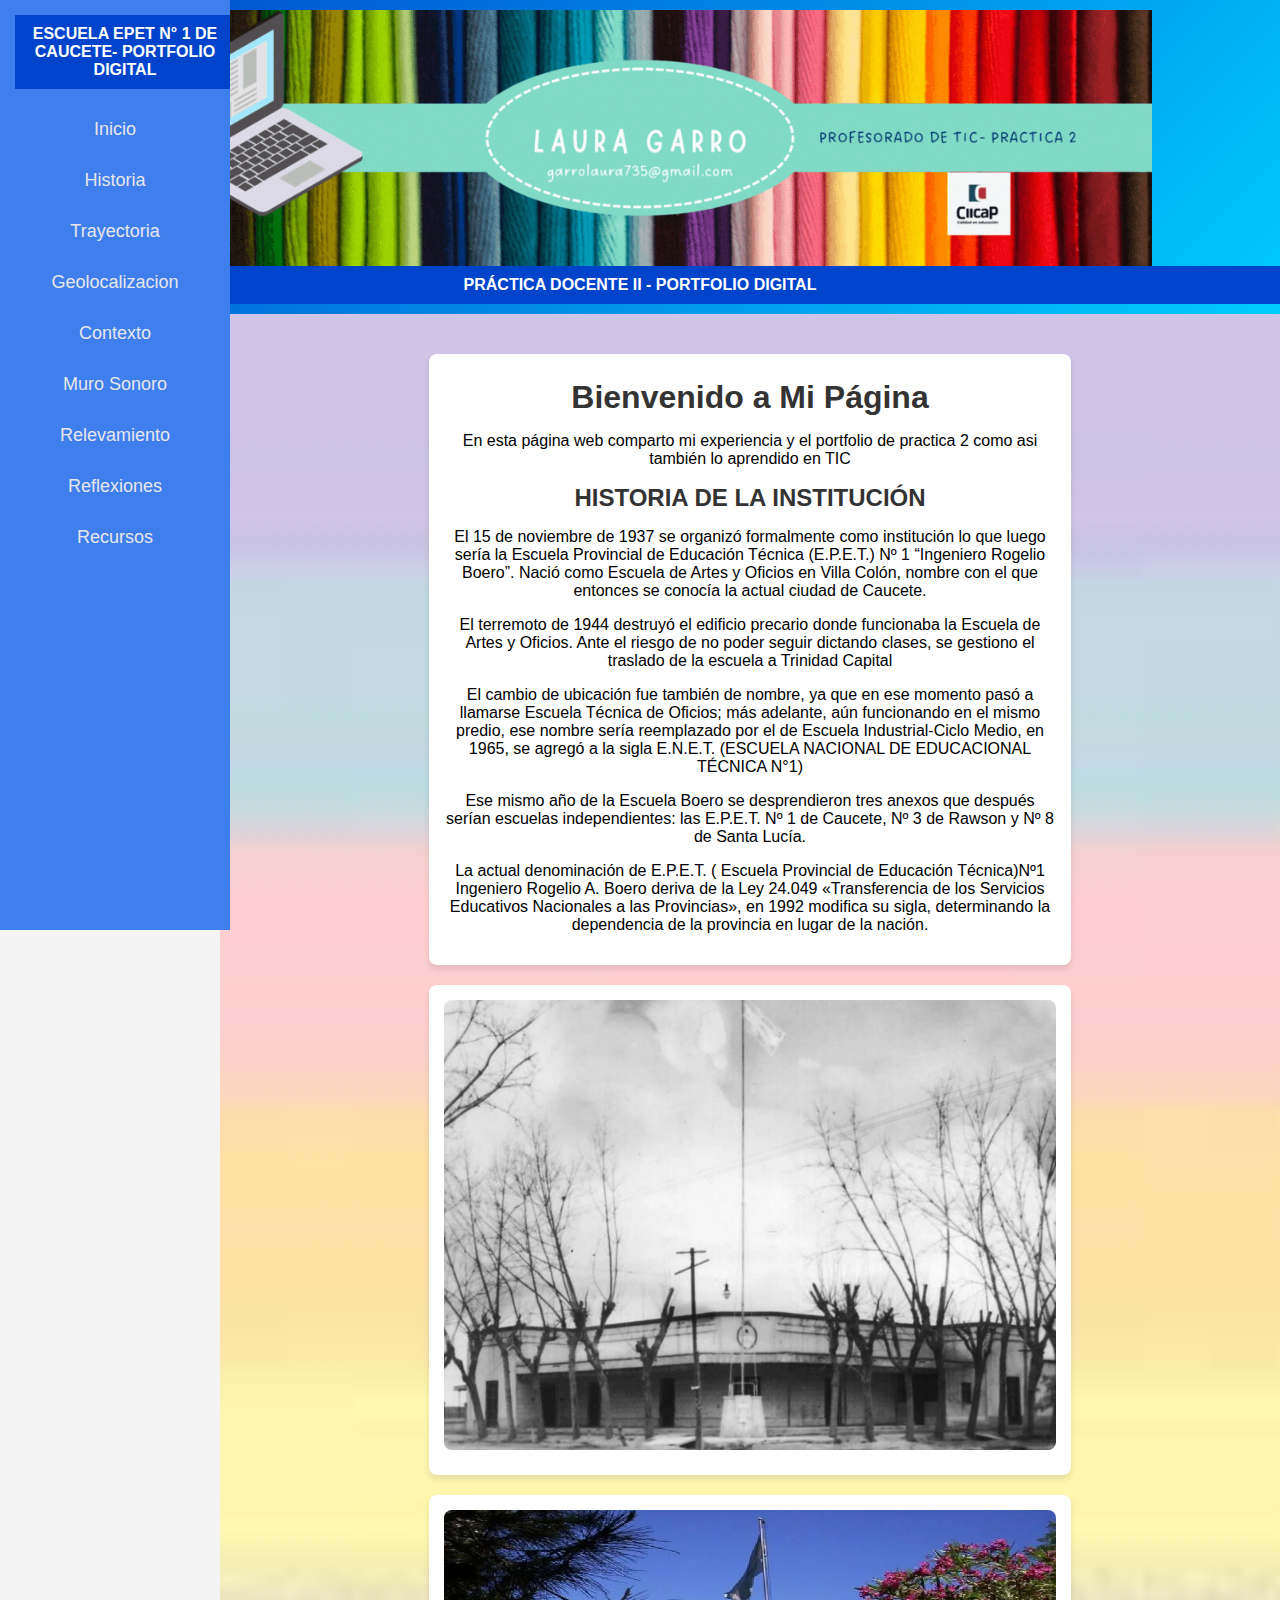
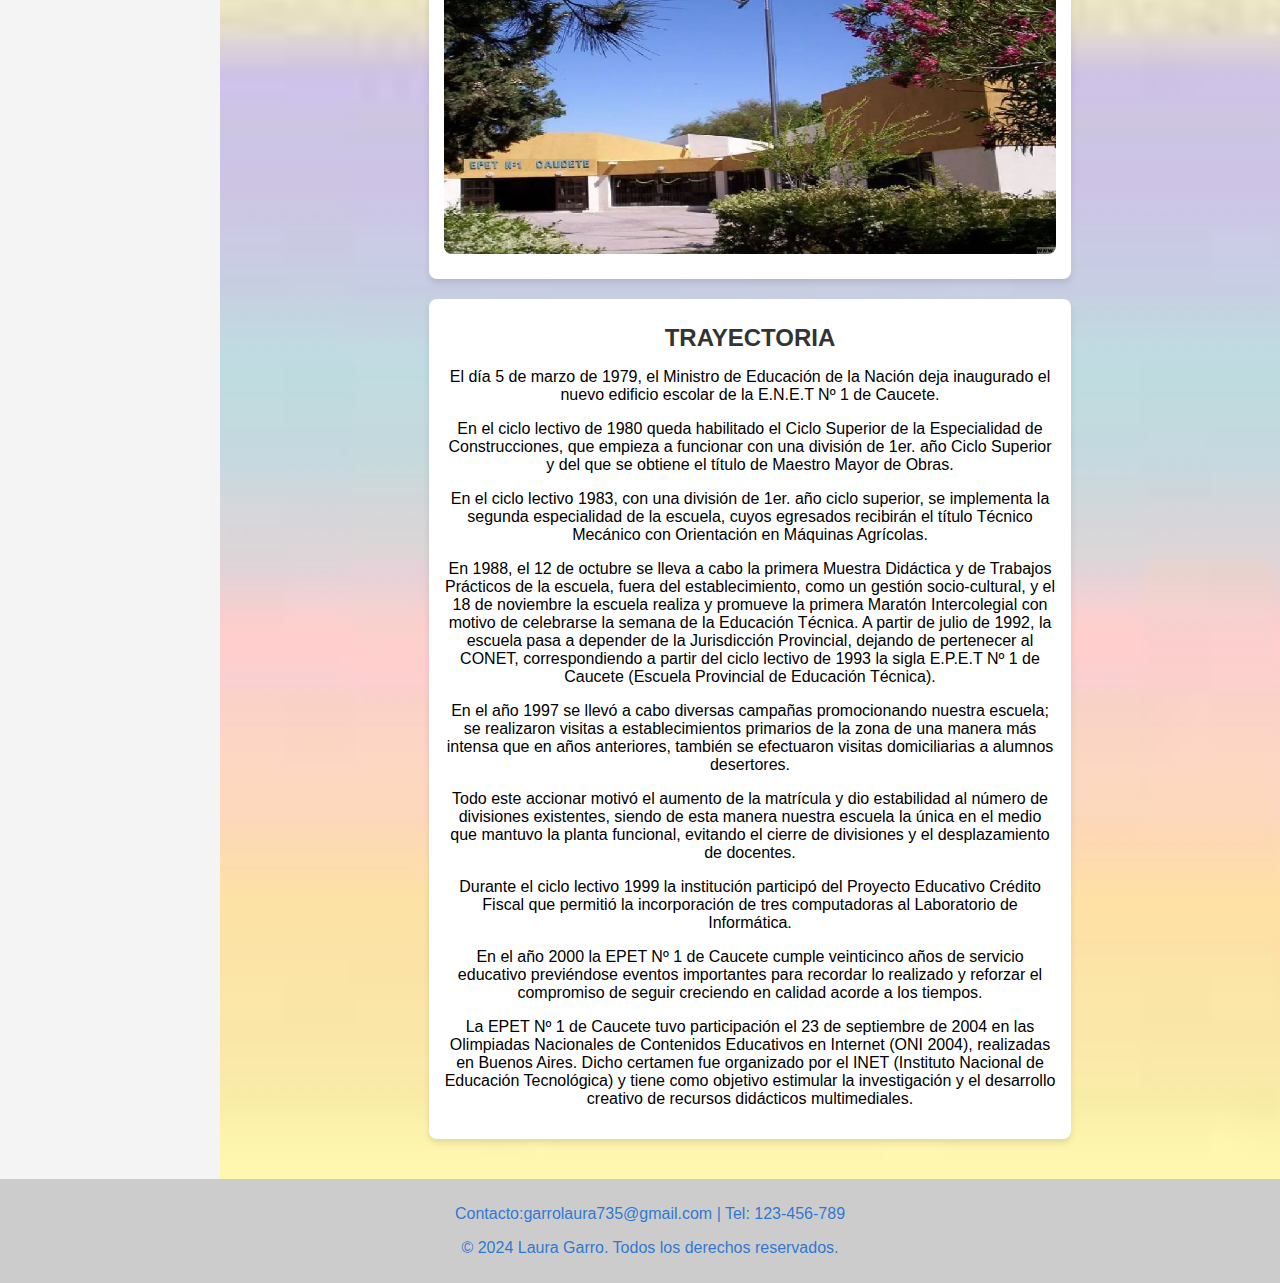
<file: index.html>
<!DOCTYPE html>
    <html lang="es">
        <head>
            <meta charset="UTF-8">
            <meta name="viewport" content="width=device-width, initial-scale=1.0">
            <title>Practica 2-LGG</title>
            <link rel="stylesheet" href="styles/style.css">
            <link rel="preconnect" href="https://fonts.googleapis.com">
            <link rel="preconnect" href="https://fonts.gstatic.com" crossorigin>
        
        </head>
        <body>
          <!-- Encabezado -->
          <header>
            <img src="./image/fondo_colores_gif.gif" alt="10px"  class="100px">
            <h4>PRÁCTICA DOCENTE II - PORTFOLIO DIGITAL</h4>       
        
             <!-- Navegación -->
            <nav>
                <div class="">
                <h4>ESCUELA EPET N° 1 DE CAUCETE- PORTFOLIO DIGITAL</h4>
            <ul>
                <li><a href="#inicio">Inicio</a></li>            
                <li><a href="#HISTORIA">Historia</a></li>
                <li><a href="#TRAYECTORIA">Trayectoria</a></li>
                <li><a href="./pages.html/geolocalizacio.html">Geolocalizacion</a></li>
                <li><a href="./pages.html/contexto.html">Contexto</a></li>
                <li><a href="./pages.html/muro_sonoro.html">Muro Sonoro</a></li>
                <li><a href="./pages.html/relevamiento.html">Relevamiento</a></li>
                <li><a href="./pages.html/reflexiones.html">Reflexiones</a></li>
                <li><a href="./pages.html/recursos.html">Recursos</a></li>
            </ul>
            
          </nav>
        </header>
          <!-- Contenido principal -->
          <main>
              
            <section id="HISTORIA">
              <div class="tarjeta">
                <h1>Bienvenido a Mi Página</h1>
                <p>En esta página web comparto mi experiencia y el portfolio de practica 2 como asi también lo aprendido en TIC</p>
                <h2>HISTORIA DE LA INSTITUCIÓN</h2>
                <p> El 15 de noviembre de 1937 se organizó formalmente como institución lo que luego sería la Escuela Provincial de Educación Técnica (E.P.E.T.) Nº 1 “Ingeniero Rogelio Boero”. Nació como Escuela de Artes y Oficios en Villa Colón, nombre con el que entonces se conocía la actual ciudad de Caucete.</p>
                <p>El terremoto de 1944 destruyó el edificio precario donde funcionaba la Escuela de Artes y Oficios. Ante el riesgo de no poder seguir dictando clases, se gestiono el traslado de la escuela a Trinidad Capital</p>
                <p>El cambio de ubicación fue también de nombre, ya que en ese momento pasó a llamarse Escuela Técnica de Oficios; más adelante, aún funcionando en el mismo predio, ese nombre sería reemplazado por el de Escuela Industrial-Ciclo Medio, en 1965, se agregó a la sigla E.N.E.T. (ESCUELA NACIONAL DE EDUCACIONAL TÉCNICA N°1)</P>
                <P>Ese mismo año de la Escuela Boero se desprendieron tres anexos que después serían escuelas independientes: las E.P.E.T. Nº 1 de Caucete, Nº 3 de Rawson y Nº 8 de Santa Lucía.</P>
                <P>La actual denominación de E.P.E.T. (  Escuela Provincial de Educación Técnica)Nº1 Ingeniero Rogelio A. Boero deriva de la Ley 24.049 «Transferencia de los Servicios Educativos Nacionales a las Provincias», en 1992 modifica su sigla, determinando la dependencia de la provincia en lugar de la nación.</P>
              </div>
               <div class="tarjeta"><img  src="../image/epet_inicios.jpg" height="300mp" width="900mp"> </div>
                <div class="tarjeta">    <img src="../image/epet_1990.jpg" height="300mp" width="900mp"> </div>
            
            
            
            </div>
            </section>
        
            <section id="TRAYECTORIA">
              <div class="tarjeta">
                
                <h2>TRAYECTORIA</h2>
            <P> El día 5 de marzo de 1979, el Ministro de Educación de la Nación deja inaugurado el nuevo edificio escolar de la E.N.E.T Nº 1 de Caucete.</P>
            <p>En el ciclo lectivo de 1980 queda habilitado el Ciclo Superior de la Especialidad de Construcciones, que empieza a funcionar con una división de 1er. año Ciclo Superior y del que se obtiene el título de Maestro Mayor de Obras.</p>
            <p> En el ciclo lectivo 1983, con una división de 1er. año ciclo superior, se implementa la segunda especialidad de la escuela, cuyos egresados recibirán el título Técnico Mecánico con Orientación en Máquinas Agrícolas.</p>
            <p> En 1988, el 12 de octubre se lleva a cabo la primera Muestra Didáctica y de Trabajos Prácticos de la escuela, fuera del establecimiento, como un gestión socio-cultural, y el 18 de noviembre la escuela realiza y promueve la primera Maratón Intercolegial con motivo de celebrarse la semana de la Educación Técnica. A partir de julio de 1992, la escuela pasa a depender de la Jurisdicción Provincial, dejando de pertenecer al CONET, correspondiendo a partir del ciclo lectivo de 1993 la sigla E.P.E.T Nº 1 de Caucete (Escuela Provincial de Educación Técnica).</p>
            <p>En el año 1997 se llevó a cabo diversas campañas promocionando nuestra escuela; se realizaron visitas a establecimientos primarios de la zona de una manera más intensa que en años anteriores, también se efectuaron visitas domiciliarias a alumnos desertores.</p>
            <p>Todo este accionar motivó el aumento de la matrícula y dio estabilidad al número de divisiones existentes, siendo de esta manera nuestra escuela la única en el medio que mantuvo la planta funcional, evitando el cierre de divisiones y el desplazamiento de docentes.</p>
            <p>Durante el ciclo lectivo 1999 la institución participó del Proyecto Educativo Crédito Fiscal que permitió la incorporación de tres computadoras al Laboratorio de Informática.</p>
            <p> En el año 2000 la EPET Nº 1 de Caucete cumple veinticinco años de servicio educativo previéndose eventos importantes para recordar lo realizado y reforzar el compromiso de seguir creciendo en calidad acorde a los tiempos.</p>
            <p> La EPET Nº 1 de Caucete tuvo participación el 23 de septiembre de 2004 en las Olimpiadas Nacionales de Contenidos Educativos en Internet (ONI 2004), realizadas en Buenos Aires. Dicho certamen fue organizado por el INET (Instituto Nacional de Educación Tecnológica) y tiene como objetivo  estimular la investigación y el desarrollo creativo de recursos didácticos multimediales.</p>
              </div>
            <div class="tarjeta><img src="../image/frente_EPET.jpg" alt="Frente de la EPET" height="300px" width="900px">
              </div>
            </section>
        
            
          </main>
        
          <!-- Pie de página -->
          <footer>
            <p>Contacto:garrolaura735@gmail.com | Tel: 123-456-789</p>
            <p>&copy; 2024 Laura Garro. Todos los derechos reservados.</p>
          </footer>
        <!-- Code injected by live-server -->
<script>
	// <![CDATA[  <-- For SVG support
	if ('WebSocket' in window) {
		(function () {
			function refreshCSS() {
				var sheets = [].slice.call(document.getElementsByTagName("link"));
				var head = document.getElementsByTagName("head")[0];
				for (var i = 0; i < sheets.length; ++i) {
					var elem = sheets[i];
					var parent = elem.parentElement || head;
					parent.removeChild(elem);
					var rel = elem.rel;
					if (elem.href && typeof rel != "string" || rel.length == 0 || rel.toLowerCase() == "stylesheet") {
						var url = elem.href.replace(/(&|\?)_cacheOverride=\d+/, '');
						elem.href = url + (url.indexOf('?') >= 0 ? '&' : '?') + '_cacheOverride=' + (new Date().valueOf());
					}
					parent.appendChild(elem);
				}
			}
			var protocol = window.location.protocol === 'http:' ? 'ws://' : 'wss://';
			var address = protocol + window.location.host + window.location.pathname + '/ws';
			var socket = new WebSocket(address);
			socket.onmessage = function (msg) {
				if (msg.data == 'reload') window.location.reload();
				else if (msg.data == 'refreshcss') refreshCSS();
			};
			if (sessionStorage && !sessionStorage.getItem('IsThisFirstTime_Log_From_LiveServer')) {
				console.log('Live reload enabled.');
				sessionStorage.setItem('IsThisFirstTime_Log_From_LiveServer', true);
			}
		})();
	}
	else {
		console.error('Upgrade your browser. This Browser is NOT supported WebSocket for Live-Reloading.');
	}
	// ]]>
</script>
</body>
        </html>
</file>
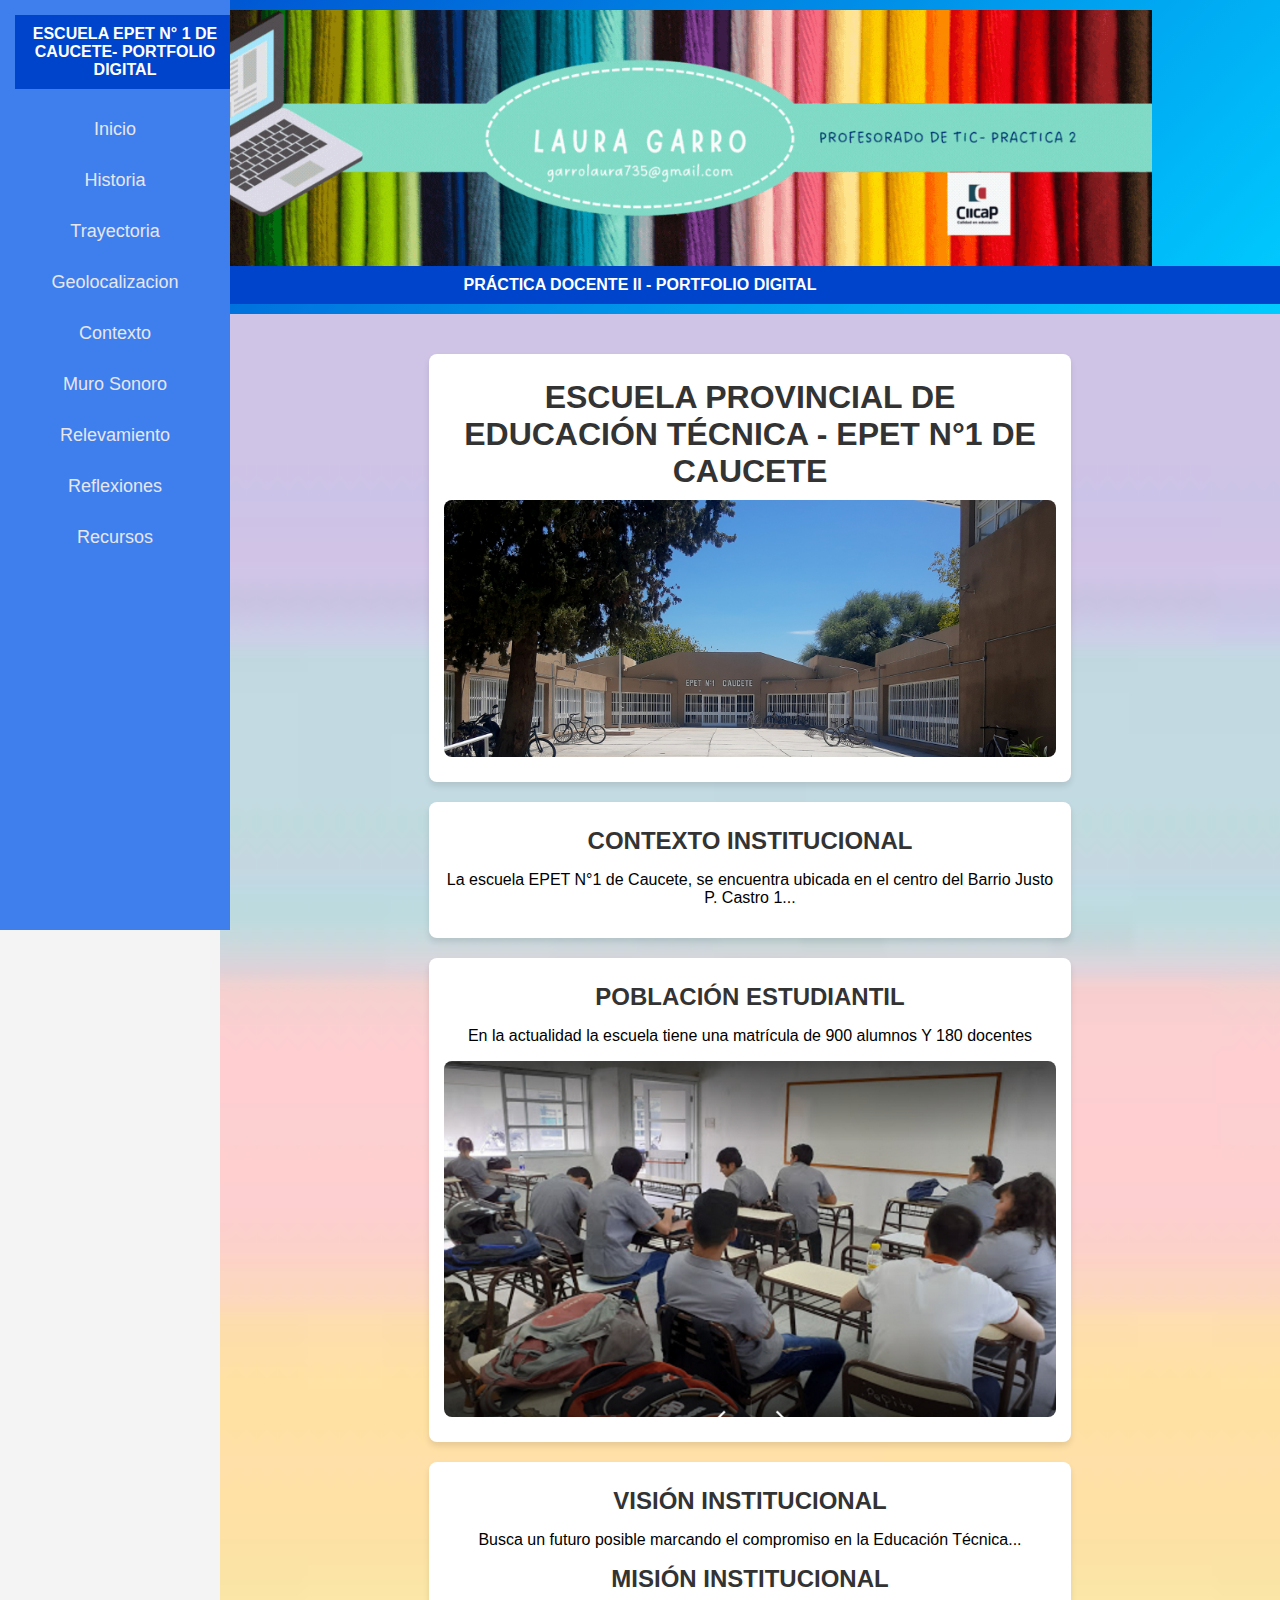
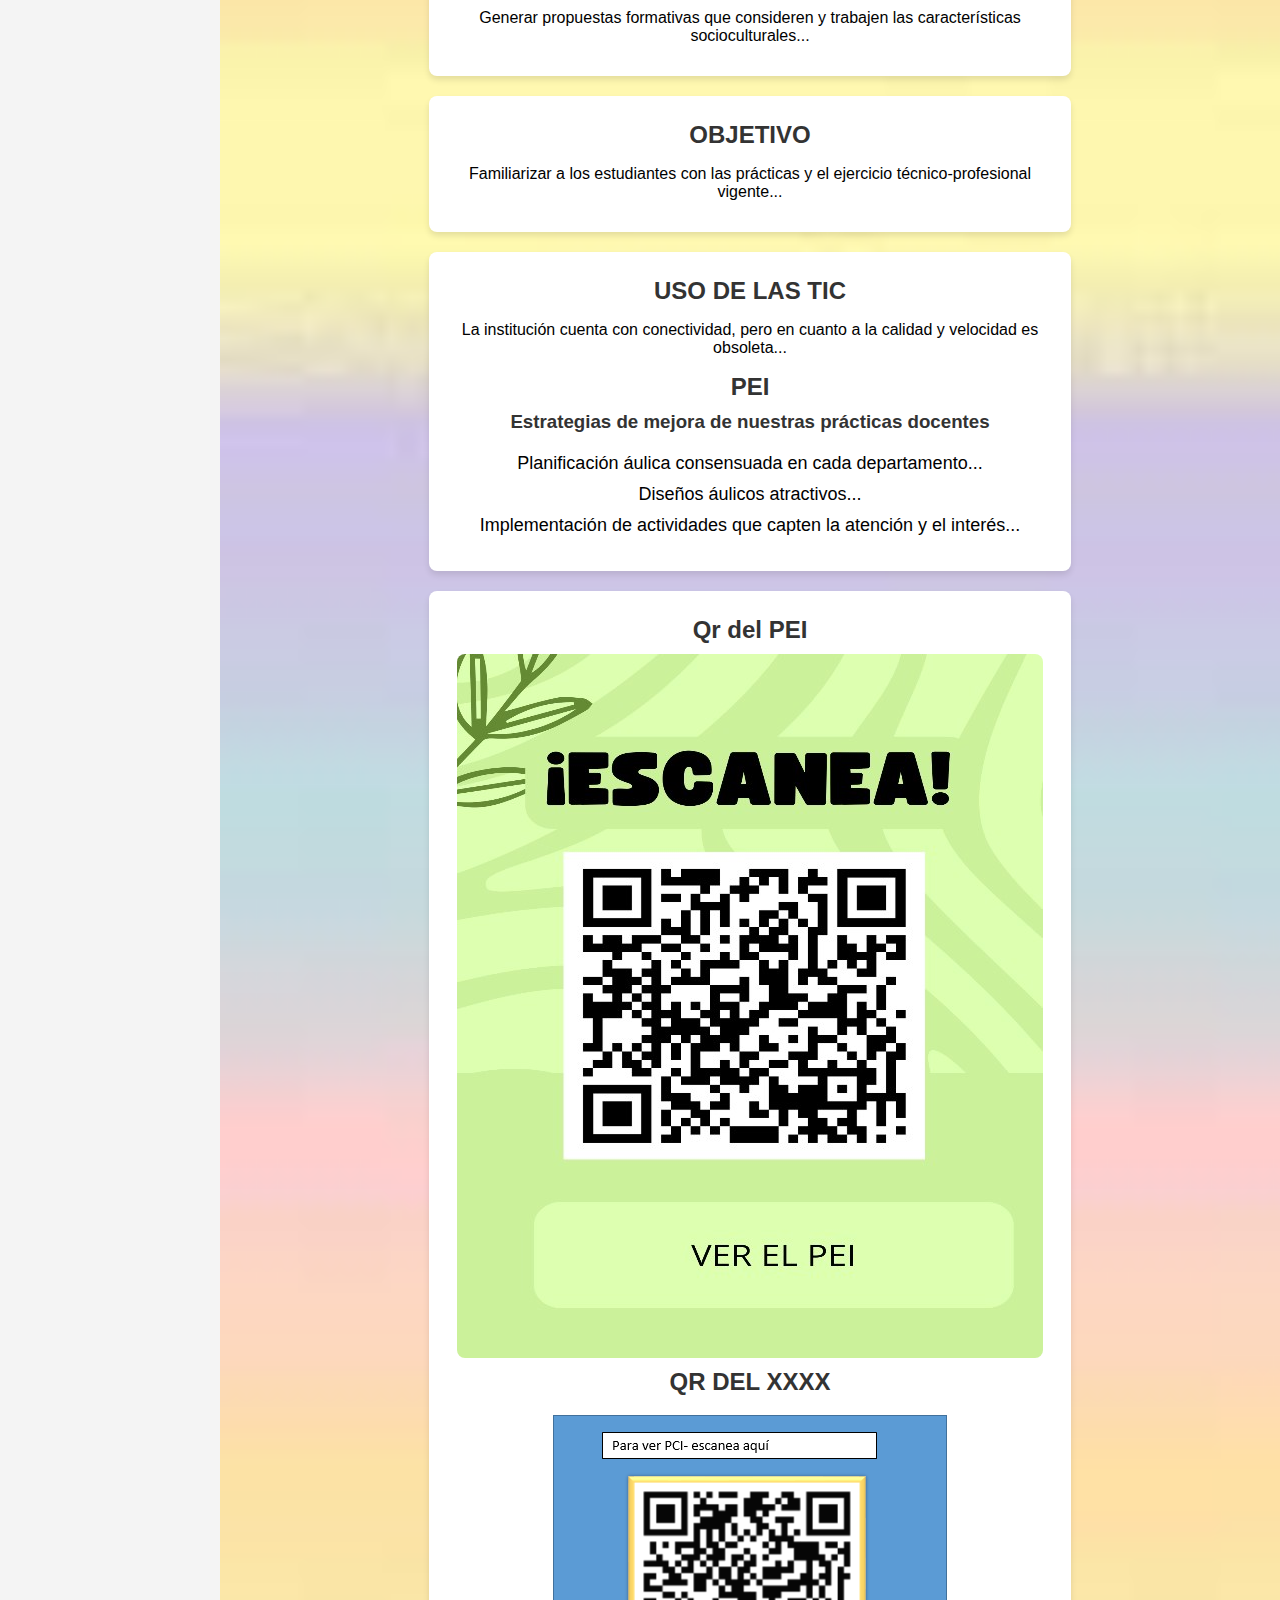
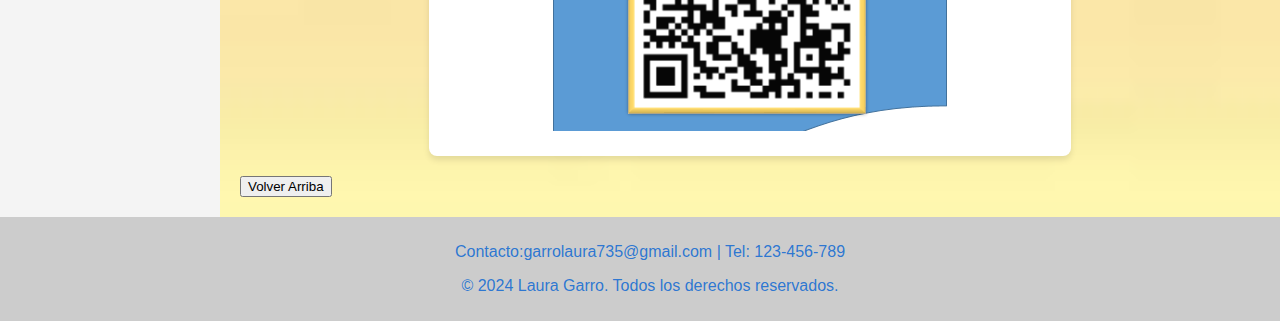
<file: pages.html/contexto.html>
<!DOCTYPE html>
    <html lang="es">
        <head>
            <meta charset="UTF-8">
            <meta name="viewport" content="width=device-width, initial-scale=1.0">
            <title>Practica 2-LGG</title>
            <link rel="stylesheet" href="../styles/style.css">
            <link rel="preconnect" href="https://fonts.googleapis.com">
            <link rel="preconnect" href="https://fonts.gstatic.com" crossorigin>
        
        </head>
        <body>
          <!-- Encabezado -->
          <header>
            <img src="../image/fondo_colores_gif.gif" alt="10px"  class="100px">
            <h4>PRÁCTICA DOCENTE II - PORTFOLIO DIGITAL</h4>       
        
             <!-- Navegación -->
            <nav>
                <div class="">
                <h4>ESCUELA EPET N° 1 DE CAUCETE- PORTFOLIO DIGITAL</h4>
            <ul>
              <li><a href="../index.html">Inicio</a></li>            
              <li><a href="../index.html">Historia</a></li>
              <li><a href="../index.html">Trayectoria</a></li>
              <li><a href="./geolocalizacio.html">Geolocalizacion</a></li>
              <li><a href="./contexto.html">Contexto</a></li>
              <li><a href="./muro_sonoro.html">Muro Sonoro</a></li>
              <li><a href="./relevamiento.html">Relevamiento</a></li>
              <li><a href="./reflexiones.html">Reflexiones</a></li>
              <li><a href="./recursos.html">Recursos</a></li>
            </ul>
            
          </nav>
        </header>
          <!-- Contenido principal -->
          <main>
            <section id="home" class="page">
                <div class="tarjeta">
                    <h1>ESCUELA PROVINCIAL DE EDUCACIÓN TÉCNICA - EPET N°1 DE CAUCETE</h1>
                    <img src="../image/frente_EPET.jpg" alt="Frente de la EPET" class="rounded-image">
                </div>
    
                <div class="tarjeta">
                    <h2>CONTEXTO INSTITUCIONAL</h2>
                    <p>La escuela EPET N°1 de Caucete, se encuentra ubicada en el centro del Barrio Justo P. Castro 1...</p>
                  
                </div>
    
                <div class="tarjeta">
                    <h2>POBLACIÓN ESTUDIANTIL</h2>
                    <p>En la actualidad la escuela tiene una matrícula de 900 alumnos Y 180 docentes</p>
                    <img src="../image/epet_alumnos_aula.png" alt="Alumnos en aula" class="rounded-image">
                </div>
    
                <div class="tarjeta">
                    <h2>VISIÓN INSTITUCIONAL</h2>
                    <p>Busca un futuro posible marcando el compromiso en la Educación Técnica...</p>
                    <h2>MISIÓN INSTITUCIONAL</h2>
                    <p>Generar propuestas formativas que consideren y trabajen las características socioculturales...</p>
                </div>
    
                <div class="tarjeta">
                    <h2>OBJETIVO</h2>
                    <p>Familiarizar a los estudiantes con las prácticas y el ejercicio técnico-profesional vigente...</p>
                </div>
    
                <div class="tarjeta">
                    <h2>USO DE LAS TIC</h2>
                    <p>La institución cuenta con conectividad, pero en cuanto a la calidad y velocidad es obsoleta...</p>
                    <h2>PEI</h2>
                    <h3>Estrategias de mejora de nuestras prácticas docentes</h3>
                    <ul>
                        <li>Planificación áulica consensuada en cada departamento...</li>
                        <li>Diseños áulicos atractivos...</li>
                        <li>Implementación de actividades que capten la atención y el interés...</li>
                    </ul>
                </div>
                <div class="tarjeta">
                  <h2> Qr del PEI</h2>
                  <img src="../image/QR-PEI.jpg" alt="Alumnos en aula" class="rounded-image">
                  <h2> QR DEL  XXXX</h2>
                  <img src="../image/QR_PCI.png" alt="Alumnos en aula" class="rounded-image">
                </div>
                <button class="boton" onclick="scrollToTop()">Volver Arriba</button>
            </section>
        </main>
        
          <!-- Pie de página -->
          <footer>
            <p>Contacto:garrolaura735@gmail.com | Tel: 123-456-789</p>
            <p>&copy; 2024 Laura Garro. Todos los derechos reservados.</p>
          </footer>
        <!-- Code injected by live-server -->
<script>
	// <![CDATA[  <-- For SVG support
	if ('WebSocket' in window) {
		(function () {
			function refreshCSS() {
				var sheets = [].slice.call(document.getElementsByTagName("link"));
				var head = document.getElementsByTagName("head")[0];
				for (var i = 0; i < sheets.length; ++i) {
					var elem = sheets[i];
					var parent = elem.parentElement || head;
					parent.removeChild(elem);
					var rel = elem.rel;
					if (elem.href && typeof rel != "string" || rel.length == 0 || rel.toLowerCase() == "stylesheet") {
						var url = elem.href.replace(/(&|\?)_cacheOverride=\d+/, '');
						elem.href = url + (url.indexOf('?') >= 0 ? '&' : '?') + '_cacheOverride=' + (new Date().valueOf());
					}
					parent.appendChild(elem);
				}
			}
			var protocol = window.location.protocol === 'http:' ? 'ws://' : 'wss://';
			var address = protocol + window.location.host + window.location.pathname + '/ws';
			var socket = new WebSocket(address);
			socket.onmessage = function (msg) {
				if (msg.data == 'reload') window.location.reload();
				else if (msg.data == 'refreshcss') refreshCSS();
			};
			if (sessionStorage && !sessionStorage.getItem('IsThisFirstTime_Log_From_LiveServer')) {
				console.log('Live reload enabled.');
				sessionStorage.setItem('IsThisFirstTime_Log_From_LiveServer', true);
			}
		})();
	}
	else {
		console.error('Upgrade your browser. This Browser is NOT supported WebSocket for Live-Reloading.');
	}
	// ]]>
</script>
</body>
  </html>
</file>
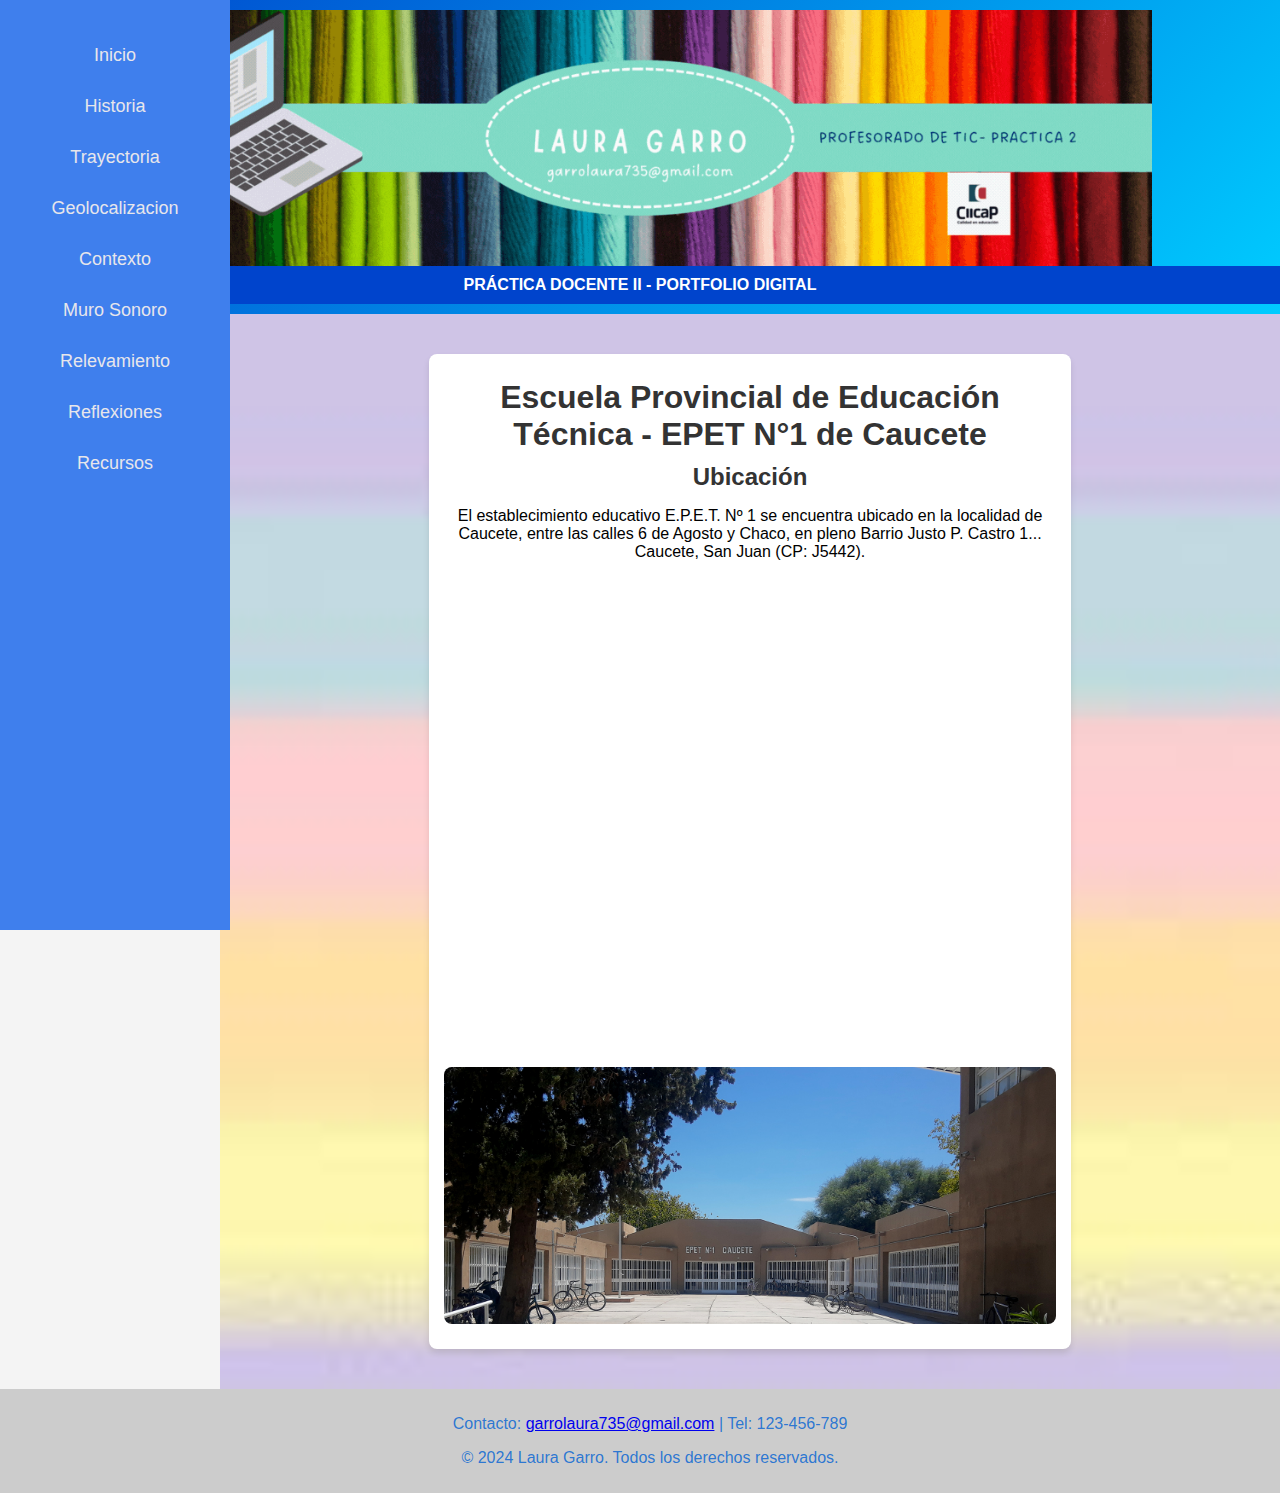
<file: pages.html/geolocalizacio.html>
<!DOCTYPE html>
    <html lang="es">
        <head>
            <meta charset="UTF-8">
            <meta name="viewport" content="width=device-width, initial-scale=1.0">
            <title>Practica 2-LGG</title>
            <link rel="stylesheet" href="../styles/style.css">
            <link rel="preconnect" href="https://fonts.googleapis.com">
            <link rel="preconnect" href="https://fonts.gstatic.com" crossorigin>
        
        </head>
        <body>
          <!-- Encabezado -->
          <header>
            <img src="../image/fondo_colores_gif.gif" height="10px"  width="100px">
        <h4>PRÁCTICA DOCENTE II - PORTFOLIO DIGITAL</h4>
        <nav>
            <ul class="nav-menu">
                <li><a href="../index.html">Inicio</a></li>            
                <li><a href="../index.html">Historia</a></li>
                <li><a href="../index.html">Trayectoria</a></li>
                <li><a href="./geolocalizacio.html">Geolocalizacion</a></li>
                <li><a href="./contexto.html">Contexto</a></li>
                <li><a href="./muro_sonoro.html">Muro Sonoro</a></li>
                <li><a href="./relevamiento.html">Relevamiento</a></li>
                <li><a href="./reflexiones.html">Reflexiones</a></li>
                <li><a href="./recursos.html">Recursos</a></li>
            </ul>
        </nav>
    </header>

    <!-- Contenido principal -->
    <main>
        <section id="home" class="page">
            <div class="tarjeta">
                <h1>Escuela Provincial de Educación Técnica - EPET N°1 de Caucete</h1>
                <h2>Ubicación</h2>
                <p>El establecimiento educativo E.P.E.T. Nº 1 se encuentra ubicado en la localidad de Caucete, entre las calles 6 de Agosto y Chaco, en pleno Barrio Justo P. Castro 1... Caucete, San Juan (CP: J5442).</p>
                <div class="map-container">
                    <iframe src="https://www.google.com/maps/embed?pb=!1m18!1m12!1m3!1d3048.674010285949!2d-68.2926327!3d-31.6454321!2m3!1f0!2f0!3f0!3m2!1i1024!2i768!4f13.1!3m3!1m2!1s0x96810e59058a3715%3A0x6b8ffc5005f94074!2sE.P.E.T.%20N%C2%B0%201%20Caucete!5e0!3m2!1ses!2sar!4v1696952949390!5m2!1ses!2sar" width="600" height="450" style="border:0;" allowfullscreen="" loading="lazy"></iframe>
                </div> <br> <br>
                <div class="image-container">
                    <img src="../image/frente_EPET.jpg" alt="Frente EPET" class="image-rounded">
                </div>
            </div>
        </section>
    </main>

    <!-- Pie de página -->
    <footer>
        <p>Contacto: <a href="mailto:garrolaura735@gmail.com">garrolaura735@gmail.com</a> | Tel: 123-456-789</p>
        <p>&copy; 2024 Laura Garro. Todos los derechos reservados.</p>
    </footer>
</body>
</html>
</file>
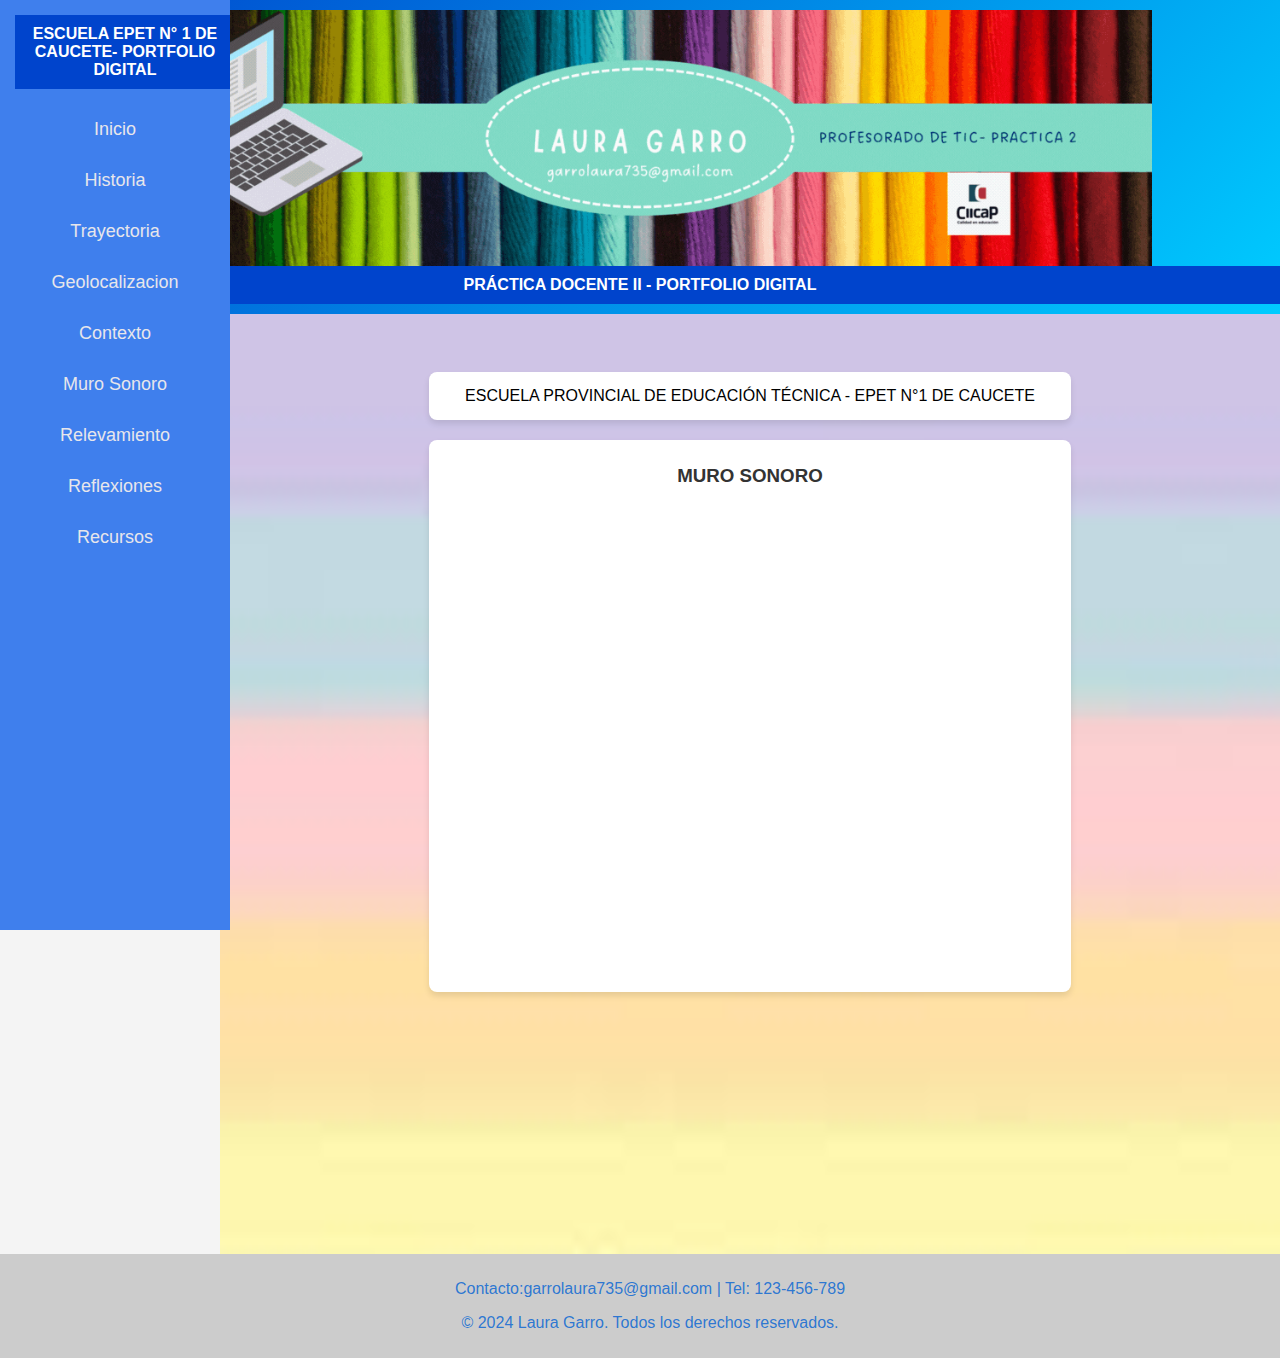
<file: pages.html/muro_sonoro.html>
<!DOCTYPE html>
    <html lang="es">
        <head>
            <meta charset="UTF-8">
            <meta name="viewport" content="width=device-width, initial-scale=1.0">
            <title>Practica 2-LGG</title>
            <link rel="stylesheet" href="../styles/style.css">
            <link rel="preconnect" href="https://fonts.googleapis.com">
            <link rel="preconnect" href="https://fonts.gstatic.com" crossorigin>
        
        </head>
        <body>
          <!-- Encabezado -->
          <header>
            <img src="../image/fondo_colores_gif.gif" alt="10px"  class="100px">
            <h4>PRÁCTICA DOCENTE II - PORTFOLIO DIGITAL</h4>       
        
             <!-- Navegación -->
            <nav>
                <div class="">
                <h4>ESCUELA EPET N° 1 DE CAUCETE- PORTFOLIO DIGITAL</h4>
            <ul>
                <li><a href="../index.html">Inicio</a></li>            
                <li><a href="../index.html">Historia</a></li>
                <li><a href="../index.html">Trayectoria</a></li>
                <li><a href="./geolocalizacio.html">Geolocalizacion</a></li>
                <li><a href="./contexto.html">Contexto</a></li>
                <li><a href="./muro_sonoro.html">Muro Sonoro</a></li>
                <li><a href="./relevamiento.html">Relevamiento</a></li>
                <li><a href="./reflexiones.html">Reflexiones</a></li>
                <li><a href="./recursos.html">Recursos</a></li>
            </ul>
            
          </nav>
        </header>
          <!-- Contenido principal -->
           <main>
          <section id="home" class="page" class="">
            <br>
           <div class="tarjeta"
            <h1>ESCUELA PROVINCIAL DE EDUCACIÓN TÉCNICA - EPET N°1 DE CAUCETE</h1>
          </div>
            <section id="home" class="page" >
                <div class="tarjeta">
                            
                    <h3>MURO SONORO</h3>
                    <div class="https://padlet.com/garrolaura735/escuela-epet-n-1-de-caucete-vvs3m6turs44uztu" style="width:720px;height:480px;"><p style="padding:0;margin:0;width:100%;height:100%">
                       <iframe src="https://padlet.com/garrolaura735/escuela-epet-n-1-de-caucete-vvs3m6turs44uztu" frameborder="0" allow="clipboard-write" style="width:100%;height:100%;display:block;padding:0;margin:0"></iframe></p></div>
                   </div>
                   <br>
                       <br>
                    <br>
             
                       
          
            
        </section>
    </main>
        
          <!-- Pie de página -->
          <footer>
            <p>Contacto:garrolaura735@gmail.com | Tel: 123-456-789</p>
            <p>&copy; 2024 Laura Garro. Todos los derechos reservados.</p>
          </footer>
        <!-- Code injected by live-server -->
<script>
	// <![CDATA[  <-- For SVG support
	if ('WebSocket' in window) {
		(function () {
			function refreshCSS() {
				var sheets = [].slice.call(document.getElementsByTagName("link"));
				var head = document.getElementsByTagName("head")[0];
				for (var i = 0; i < sheets.length; ++i) {
					var elem = sheets[i];
					var parent = elem.parentElement || head;
					parent.removeChild(elem);
					var rel = elem.rel;
					if (elem.href && typeof rel != "string" || rel.length == 0 || rel.toLowerCase() == "stylesheet") {
						var url = elem.href.replace(/(&|\?)_cacheOverride=\d+/, '');
						elem.href = url + (url.indexOf('?') >= 0 ? '&' : '?') + '_cacheOverride=' + (new Date().valueOf());
					}
					parent.appendChild(elem);
				}
			}
			var protocol = window.location.protocol === 'http:' ? 'ws://' : 'wss://';
			var address = protocol + window.location.host + window.location.pathname + '/ws';
			var socket = new WebSocket(address);
			socket.onmessage = function (msg) {
				if (msg.data == 'reload') window.location.reload();
				else if (msg.data == 'refreshcss') refreshCSS();
			};
			if (sessionStorage && !sessionStorage.getItem('IsThisFirstTime_Log_From_LiveServer')) {
				console.log('Live reload enabled.');
				sessionStorage.setItem('IsThisFirstTime_Log_From_LiveServer', true);
			}
		})();
	}
	else {
		console.error('Upgrade your browser. This Browser is NOT supported WebSocket for Live-Reloading.');
	}
	// ]]>
</script>
</body>
  </html>
</file>
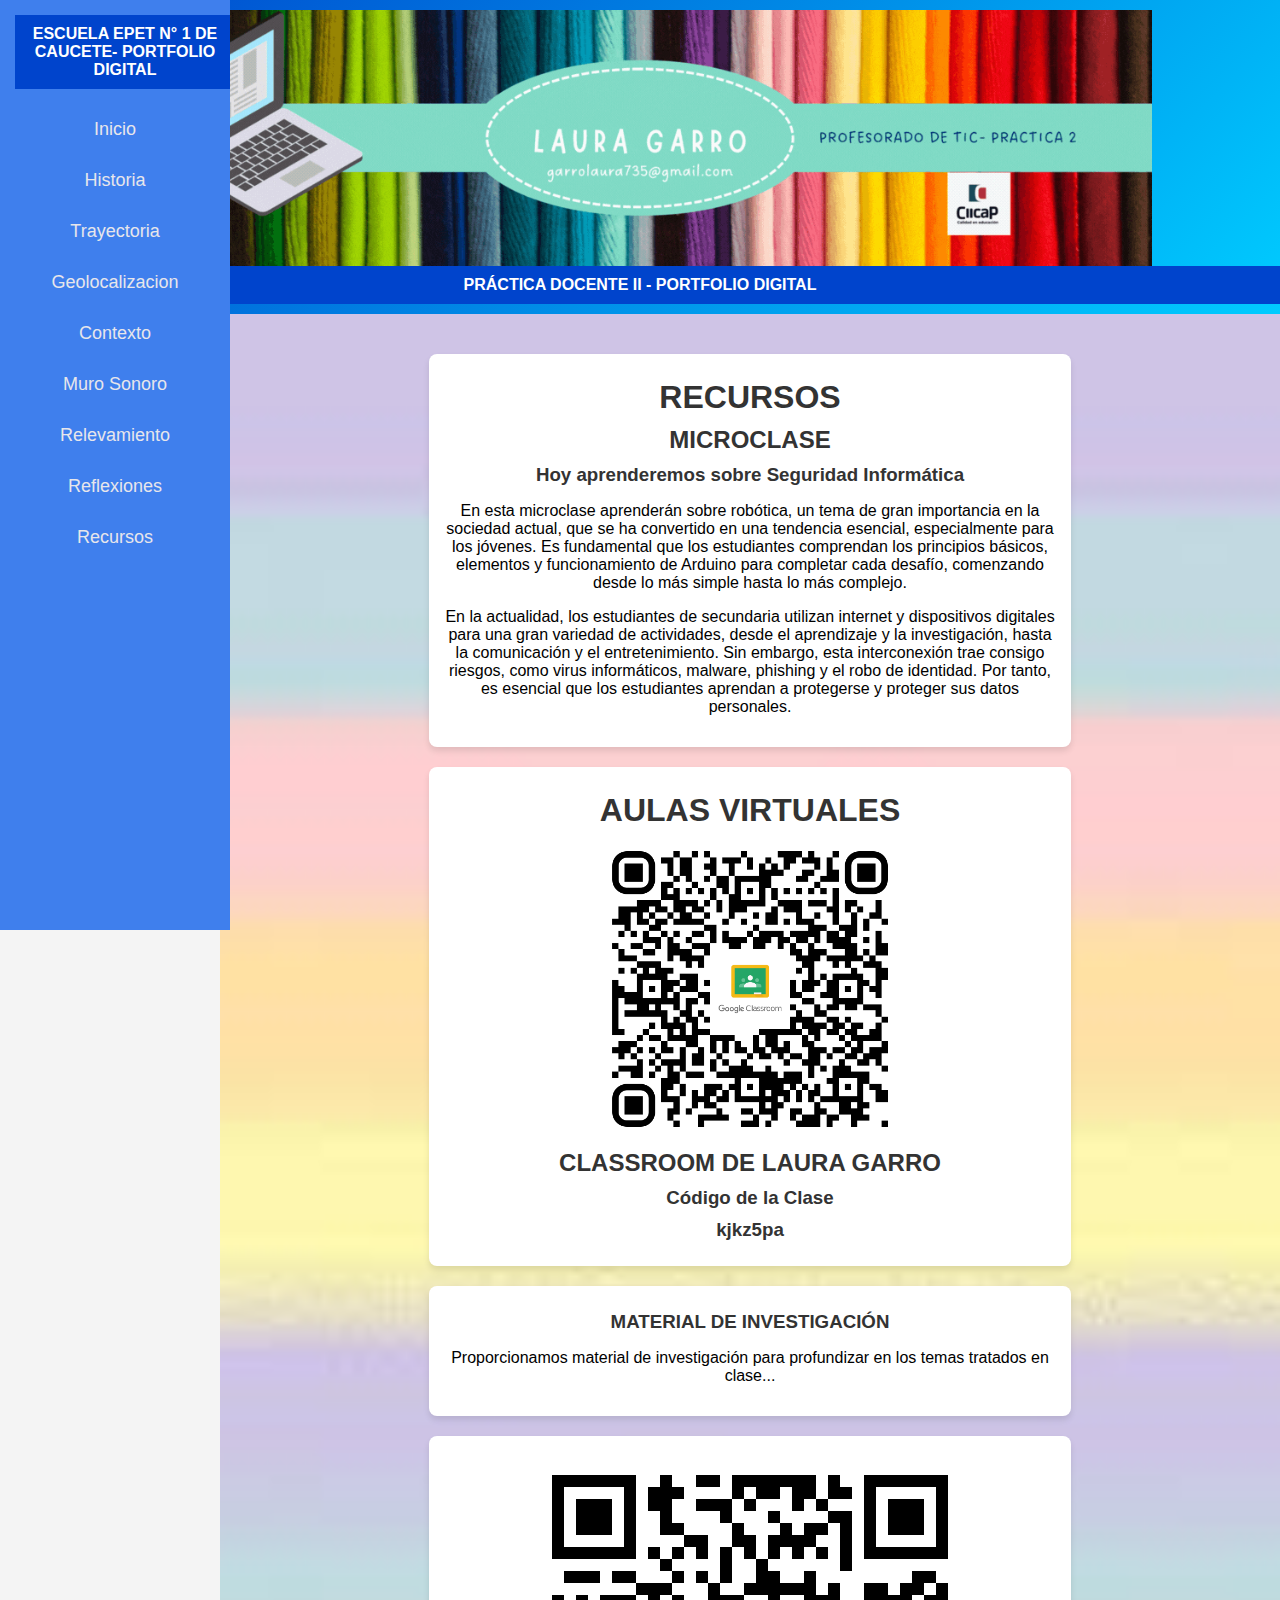
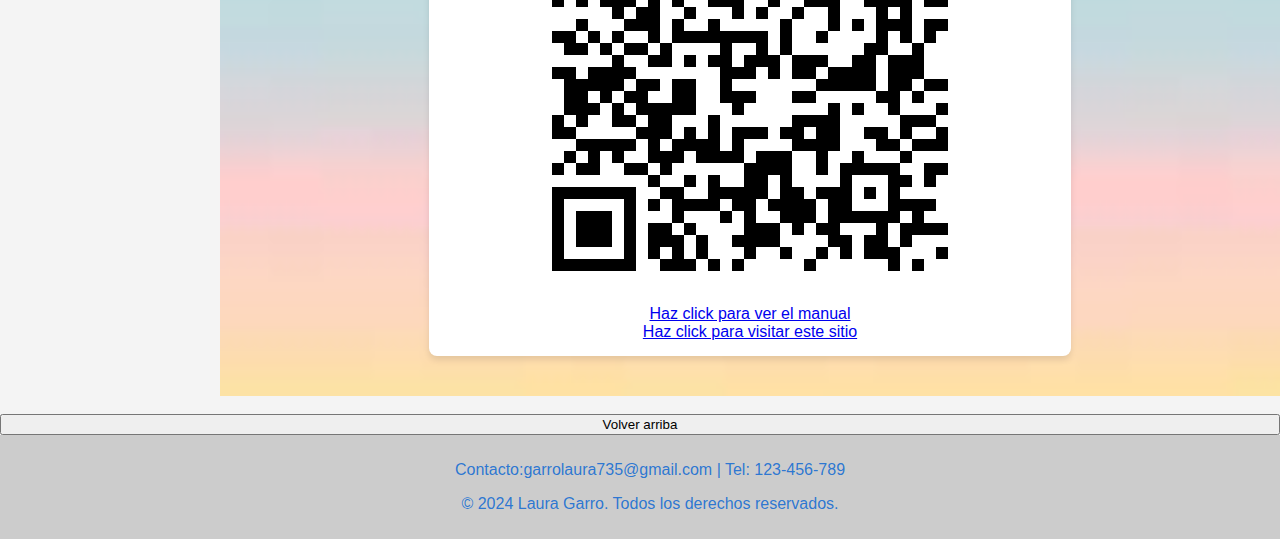
<file: pages.html/recursos.html>
<!DOCTYPE html>
    <html lang="es">
        <head>
            <meta charset="UTF-8">
            <meta name="viewport" content="width=device-width, initial-scale=1.0">
            <title>Practica 2-LGG</title>
            <link rel="stylesheet" href="../styles/style.css">
            <link rel="preconnect" href="https://fonts.googleapis.com">
            <link rel="preconnect" href="https://fonts.gstatic.com" crossorigin>
        
        </head>
        <body>
          <!-- Encabezado -->
          <header>
          
            <img src="../image/fondo_colores_gif.gif" alt="10px"  class="100px">
            <h4>PRÁCTICA DOCENTE II - PORTFOLIO DIGITAL</h4>       
        
             <!-- Navegación -->
            <nav>
                <div class="">
                <h4>ESCUELA EPET N° 1 DE CAUCETE- PORTFOLIO DIGITAL</h4>
            <ul>
              <li><a href="../index.html">Inicio</a></li>            
              <li><a href="../index.html">Historia</a></li>
              <li><a href="../index.html">Trayectoria</a></li>
              <li><a href="./geolocalizacio.html">Geolocalizacion</a></li>
              <li><a href="./contexto.html">Contexto</a></li>
              <li><a href="./muro_sonoro.html">Muro Sonoro</a></li>
              <li><a href="./relevamiento.html">Relevamiento</a></li>
              <li><a href="./reflexiones.html">Reflexiones</a></li>
              <li><a href="./recursos.html">Recursos</a></li>
            </ul>
            
          </nav>
        </header>
          <!-- Contenido principal -->
          <main>
            <section id="resources" class="page">
                <div class="tarjeta">
                    <h1>RECURSOS</h1>
                    <h2>MICROCLASE</h2>
                    <h3>Hoy aprenderemos sobre Seguridad Informática</h3>
                    <p>En esta microclase aprenderán sobre robótica, un tema de gran importancia en la sociedad actual, que se ha convertido en una tendencia esencial, especialmente para los jóvenes. Es fundamental que los estudiantes comprendan los principios básicos, elementos y funcionamiento de Arduino para completar cada desafío, comenzando desde lo más simple hasta lo más complejo.</p>
                    <p>En la actualidad, los estudiantes de secundaria utilizan internet y dispositivos digitales para una gran variedad de actividades, desde el aprendizaje y la investigación, hasta la comunicación y el entretenimiento. Sin embargo, esta interconexión trae consigo riesgos, como virus informáticos, malware, phishing y el robo de identidad. Por tanto, es esencial que los estudiantes aprendan a protegerse y proteger sus datos personales.</p>
                </div>
                <div class="tarjeta">
                    <h1>AULAS VIRTUALES</h1>
                    <img src="../image/QR_CLASSROOM.png" alt="QR Classroom" height="300" width="300">
                    <h2>CLASSROOM DE LAURA GARRO</h2>
                    <h3>Código de la Clase</h3>
                    <h3>kjkz5pa</h3>
                </div>
                <div class="tarjeta">
                    <h3>MATERIAL DE INVESTIGACIÓN</h3>
                    <p>Proporcionamos material de investigación para profundizar en los temas tratados en clase...</p>
                </div>
                <div class="tarjeta">
                    <img src="../image/MANUAL_INFORMATICA.png" alt="Cuadernillo de Informática" height="300">
                    <a href=https://heyzine.com/flip-book/aca0d7b700.html>Haz click para ver el manual</a><br>
                    
                    <a href="https://classroom.google.com/c/NzE3NDgxOTA4MTYy?cjc=kjkz5pa">Haz click para visitar este sitio</a>
                </div>
            </section>
        </main>
    </body>
    </html>
                    
                </div>
                
               <br>
                
                <button onclick="scrollToTop()" class="boton">Volver arriba</button>
            </section>
        </main>
        
          <!-- Pie de página -->
          <footer>
            <p>Contacto:garrolaura735@gmail.com | Tel: 123-456-789</p>
            <p>&copy; 2024 Laura Garro. Todos los derechos reservados.</p>
          </footer>
        <!-- Code injected by live-server -->
<script>
	// <![CDATA[  <-- For SVG support
	if ('WebSocket' in window) {
		(function () {
			function refreshCSS() {
				var sheets = [].slice.call(document.getElementsByTagName("link"));
				var head = document.getElementsByTagName("head")[0];
				for (var i = 0; i < sheets.length; ++i) {
					var elem = sheets[i];
					var parent = elem.parentElement || head;
					parent.removeChild(elem);
					var rel = elem.rel;
					if (elem.href && typeof rel != "string" || rel.length == 0 || rel.toLowerCase() == "stylesheet") {
						var url = elem.href.replace(/(&|\?)_cacheOverride=\d+/, '');
						elem.href = url + (url.indexOf('?') >= 0 ? '&' : '?') + '_cacheOverride=' + (new Date().valueOf());
					}
					parent.appendChild(elem);
				}
			}
			var protocol = window.location.protocol === 'http:' ? 'ws://' : 'wss://';
			var address = protocol + window.location.host + window.location.pathname + '/ws';
			var socket = new WebSocket(address);
			socket.onmessage = function (msg) {
				if (msg.data == 'reload') window.location.reload();
				else if (msg.data == 'refreshcss') refreshCSS();
			};
			if (sessionStorage && !sessionStorage.getItem('IsThisFirstTime_Log_From_LiveServer')) {
				console.log('Live reload enabled.');
				sessionStorage.setItem('IsThisFirstTime_Log_From_LiveServer', true);
			}
		})();
	}
	else {
		console.error('Upgrade your browser. This Browser is NOT supported WebSocket for Live-Reloading.');
	}
	// ]]>
</script>
</body>
  </html>
</file>
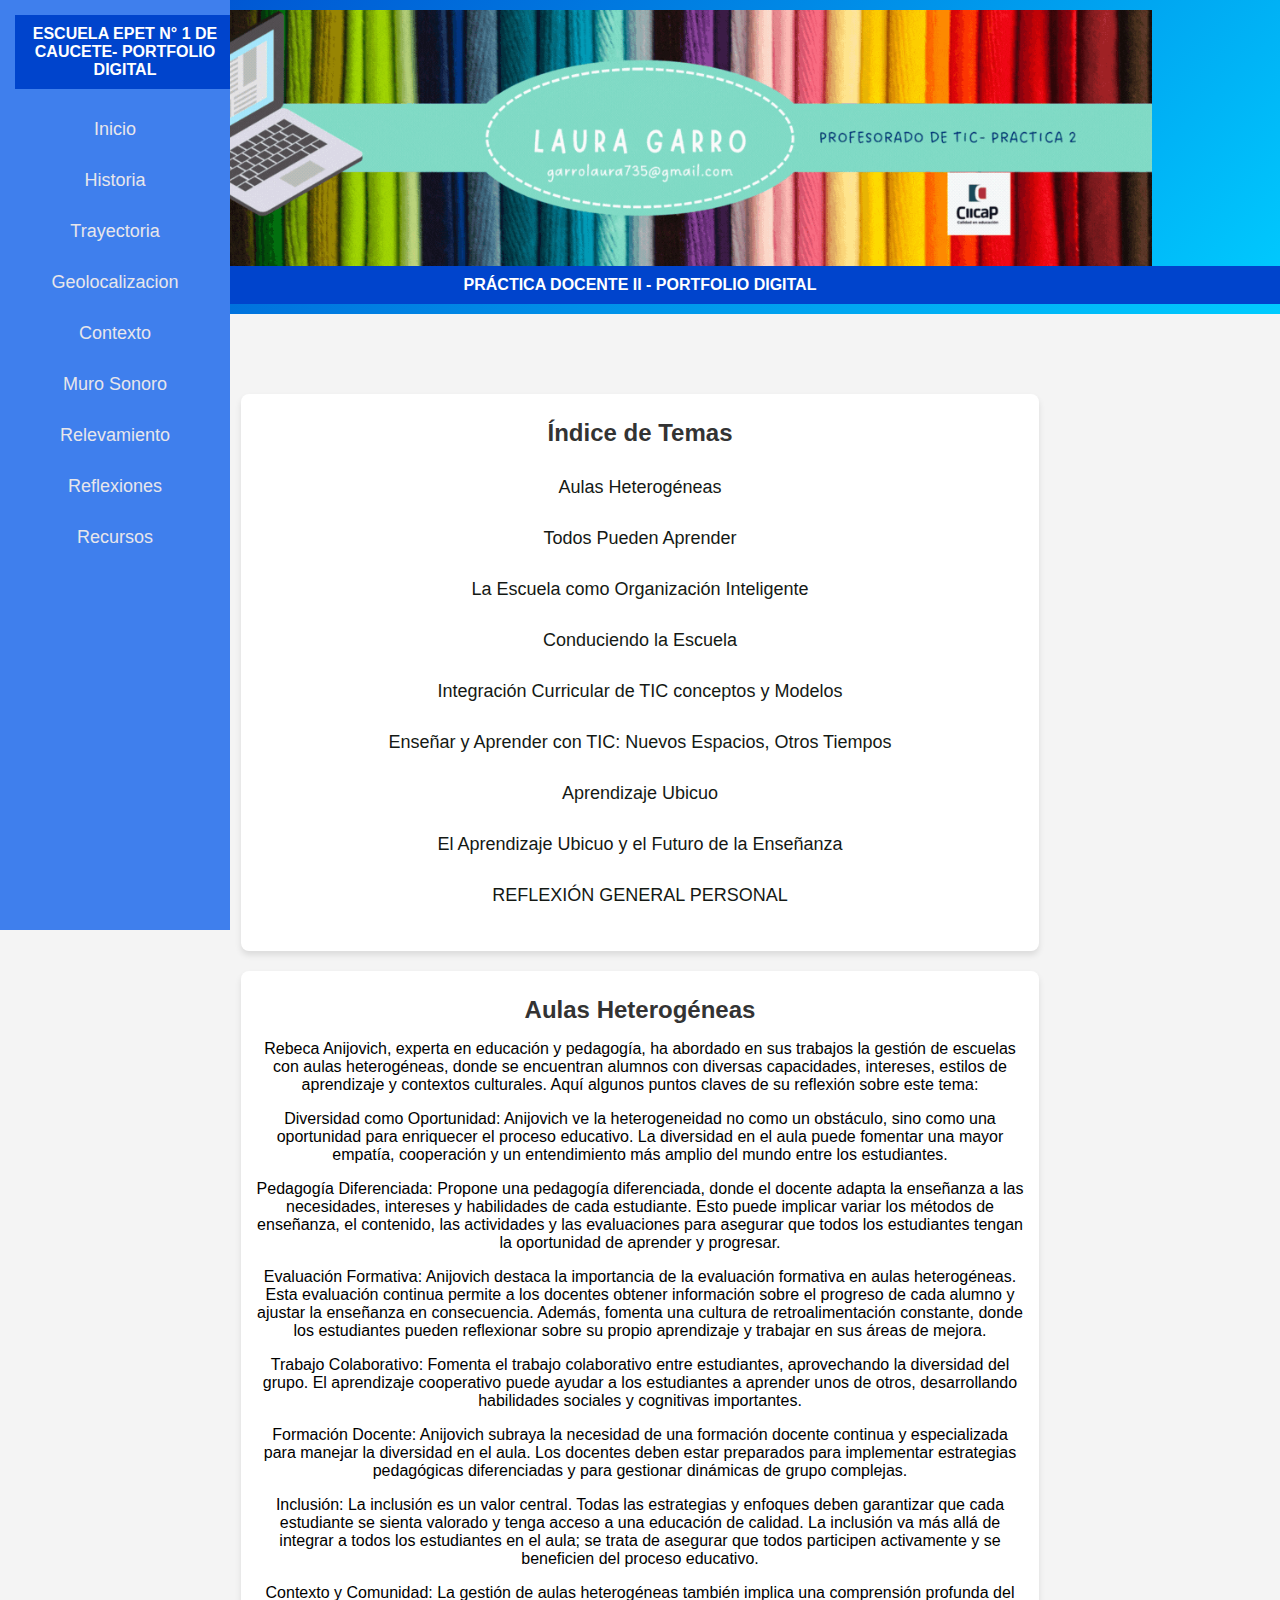
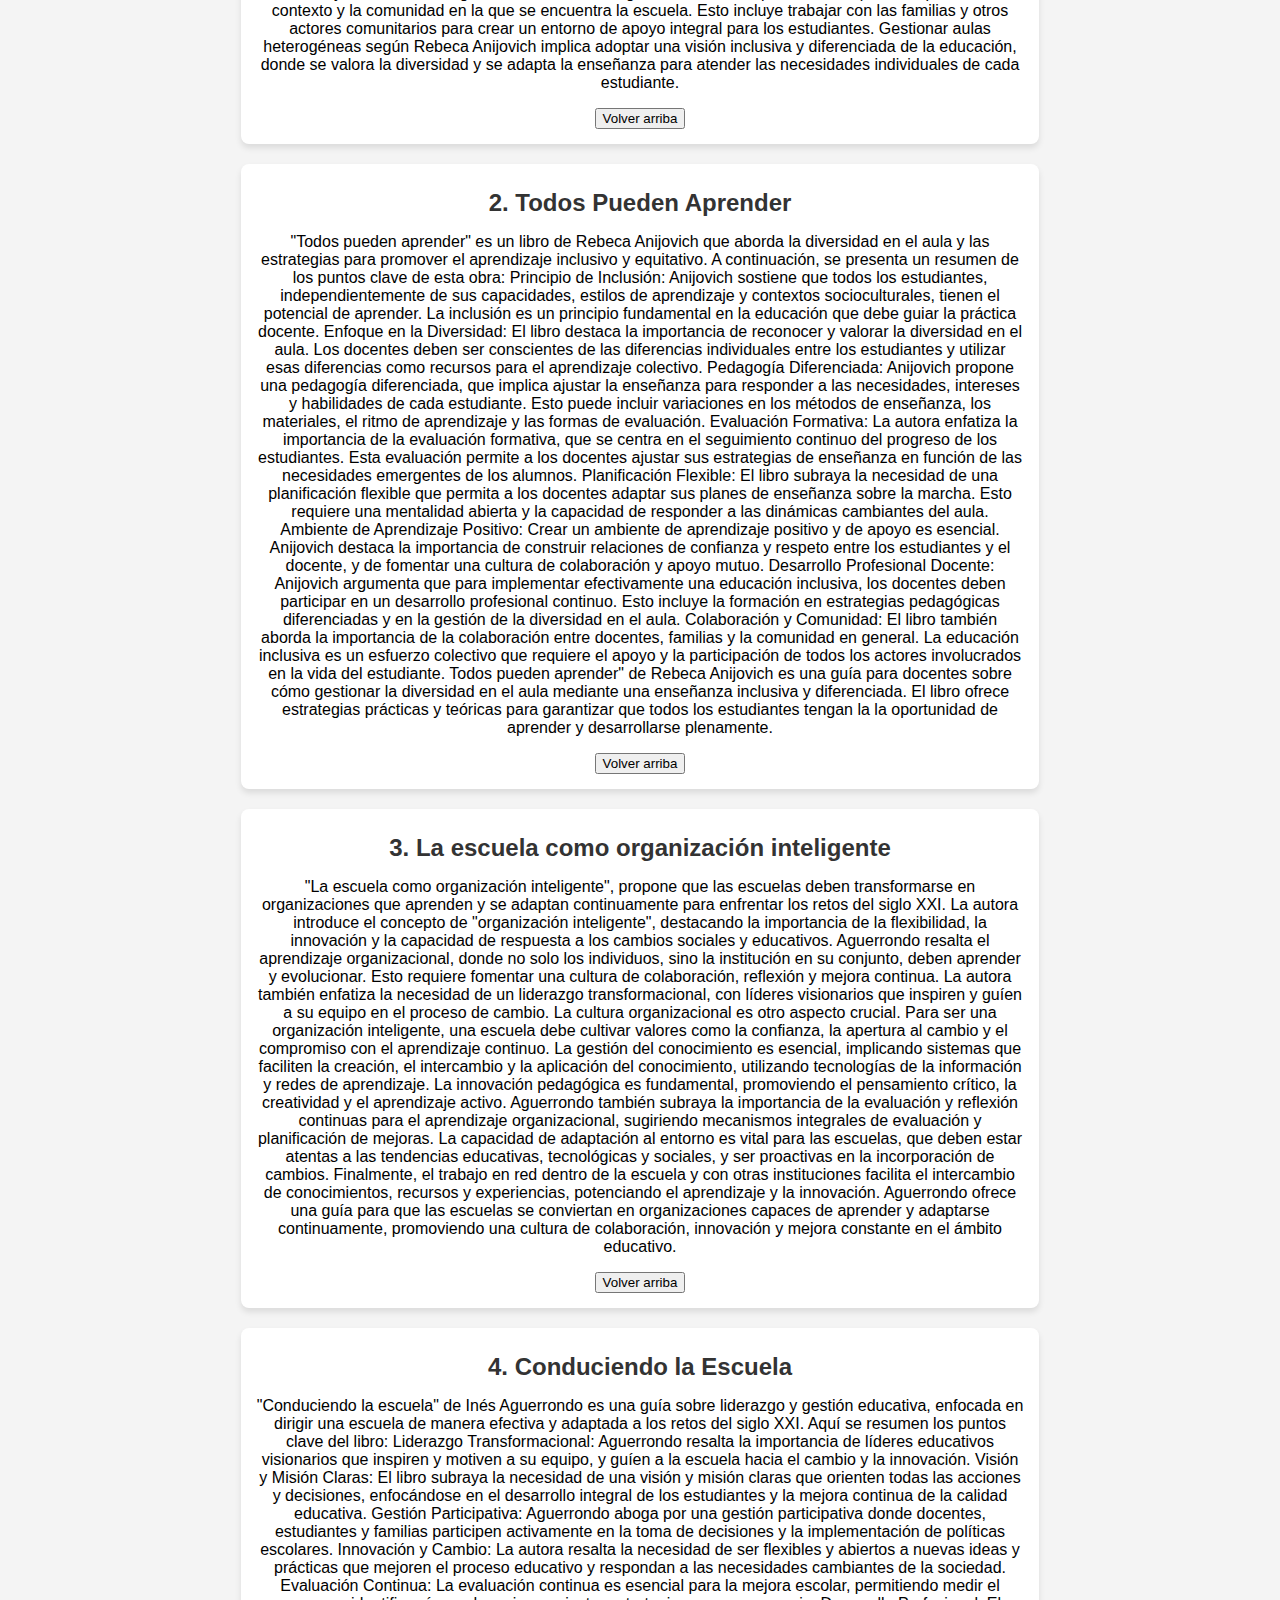
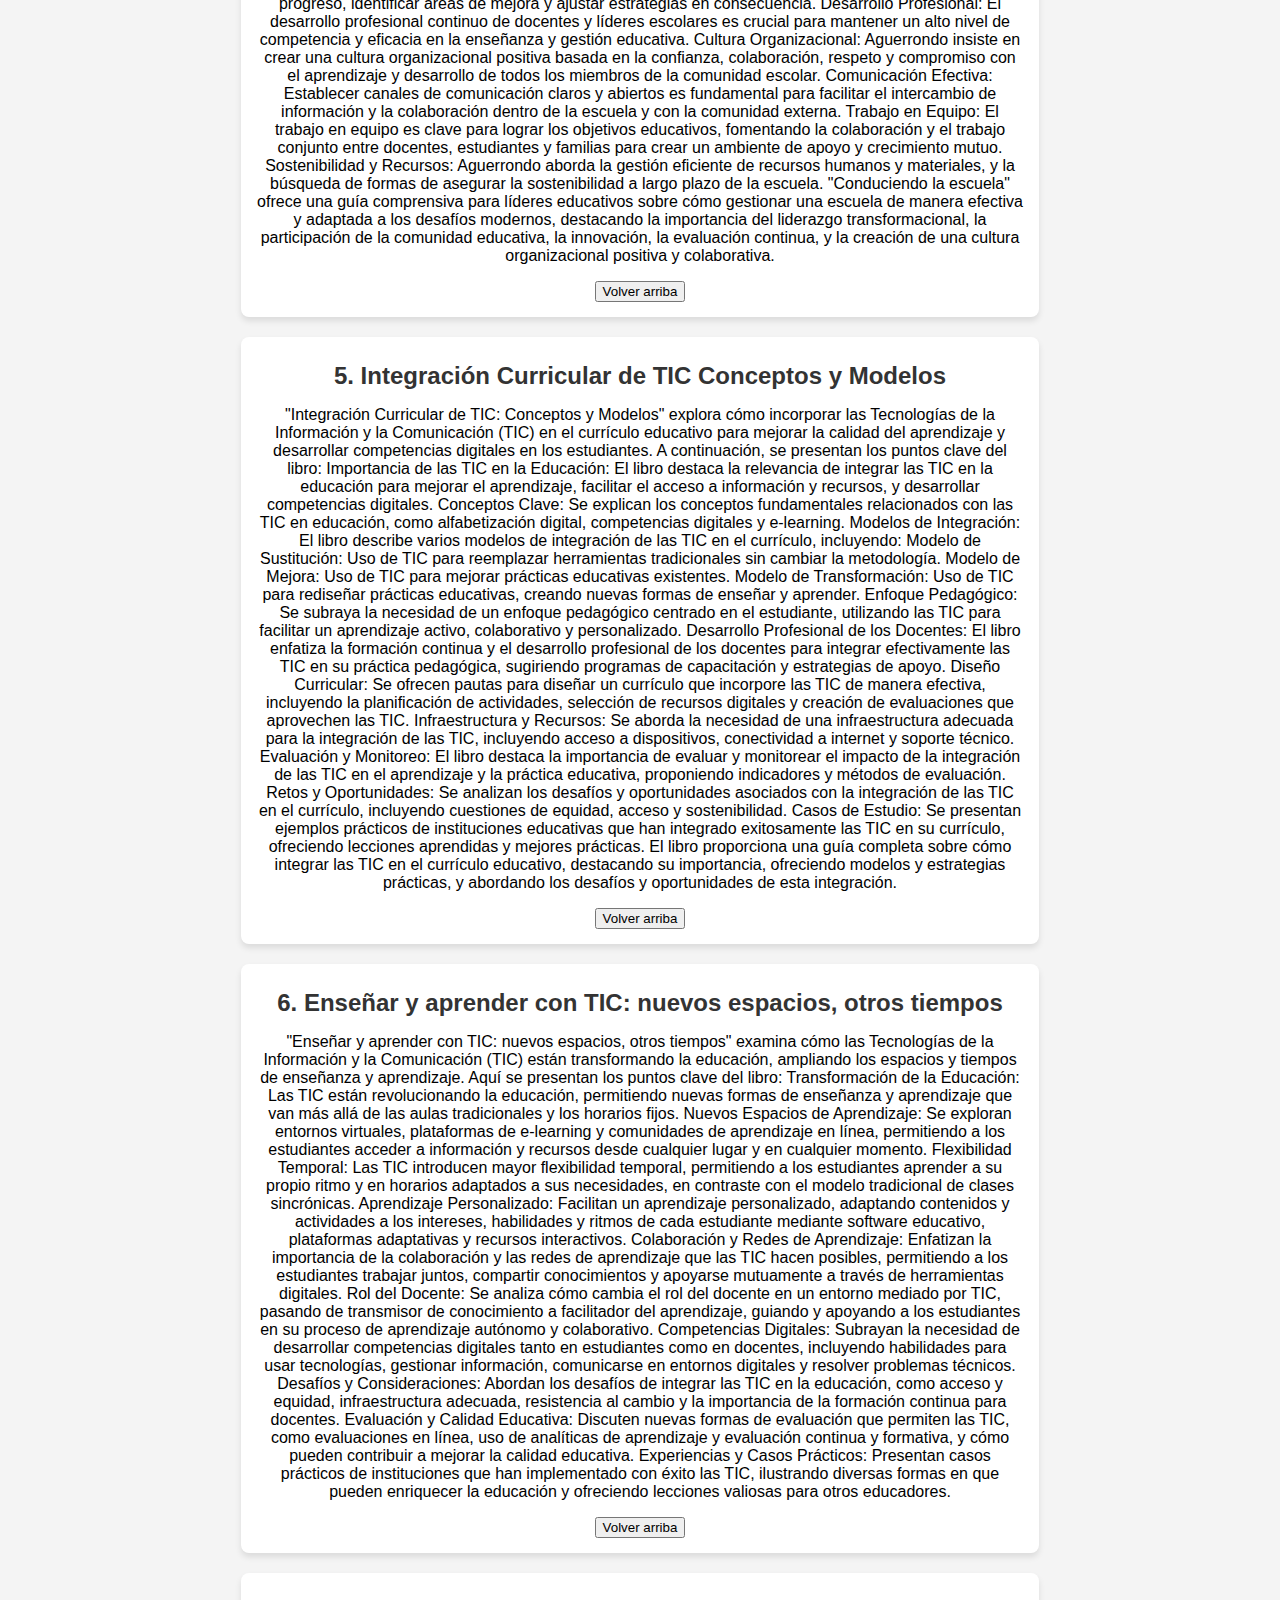
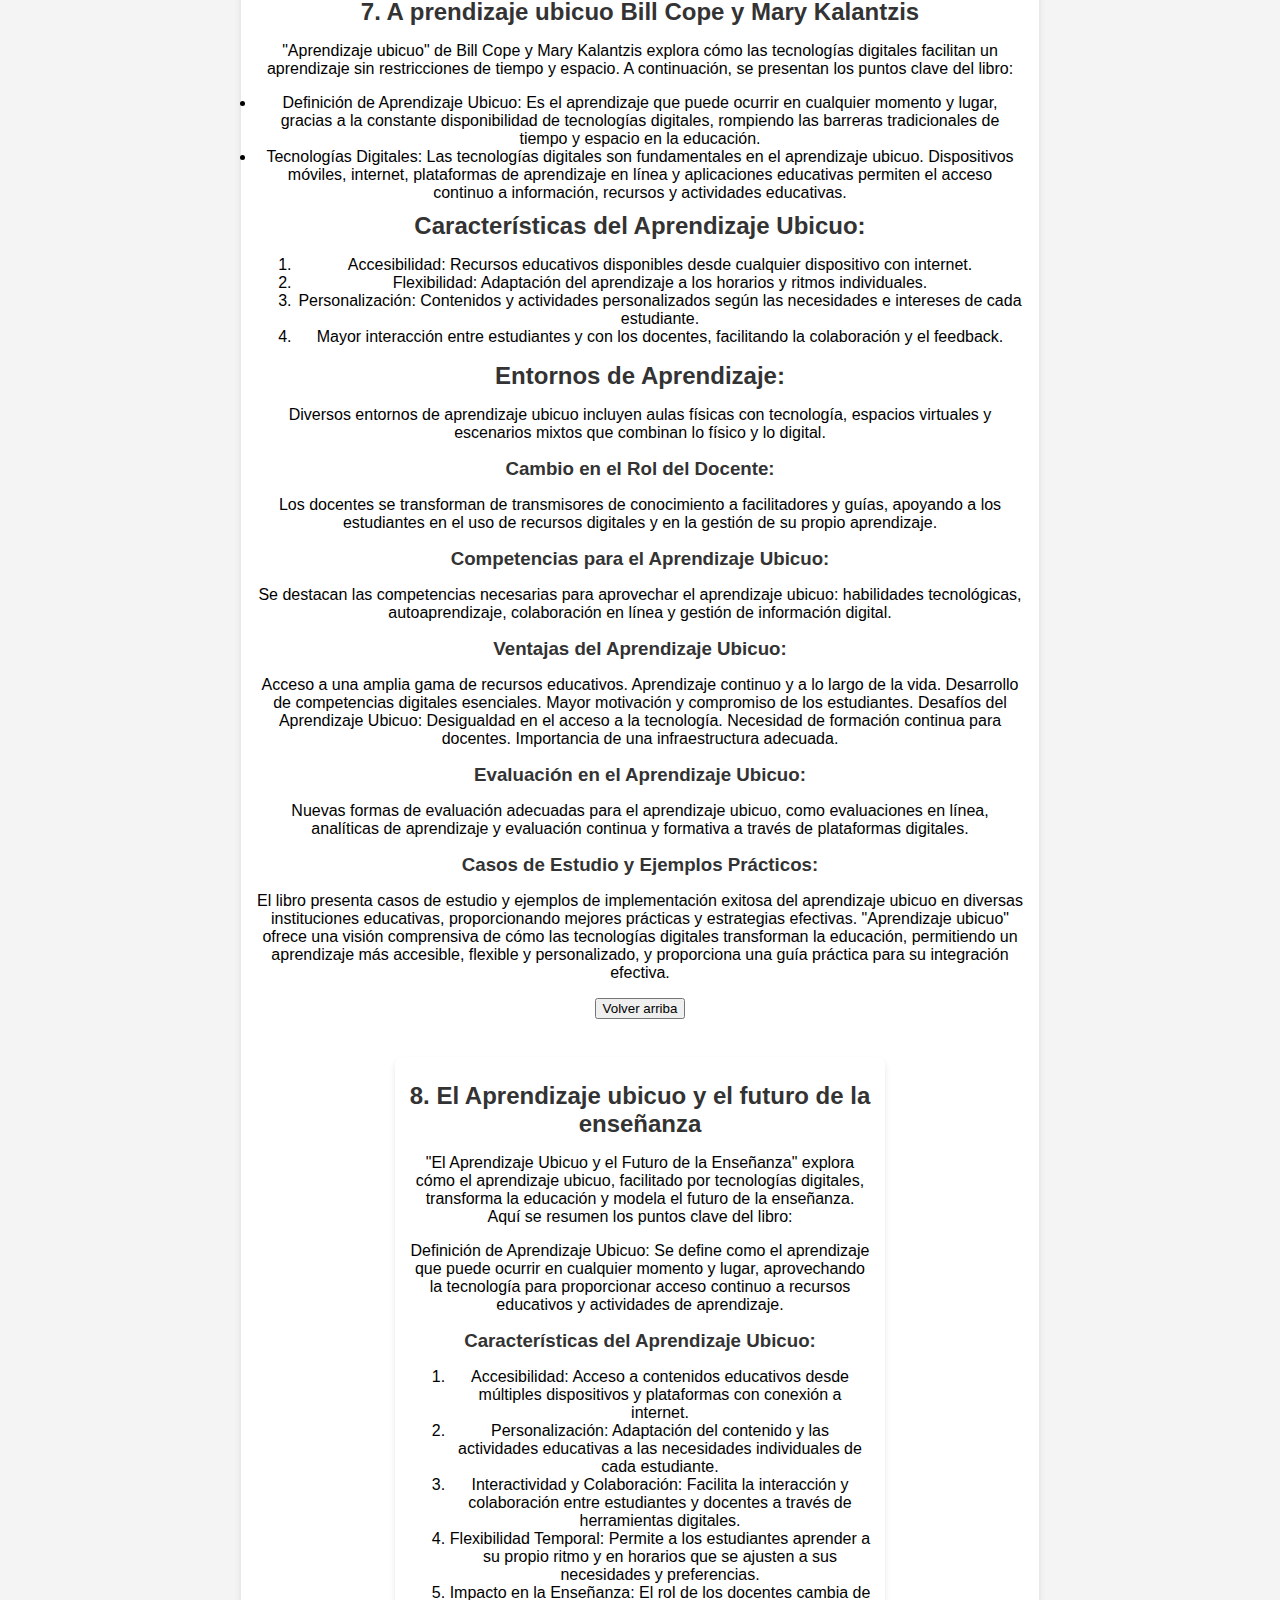
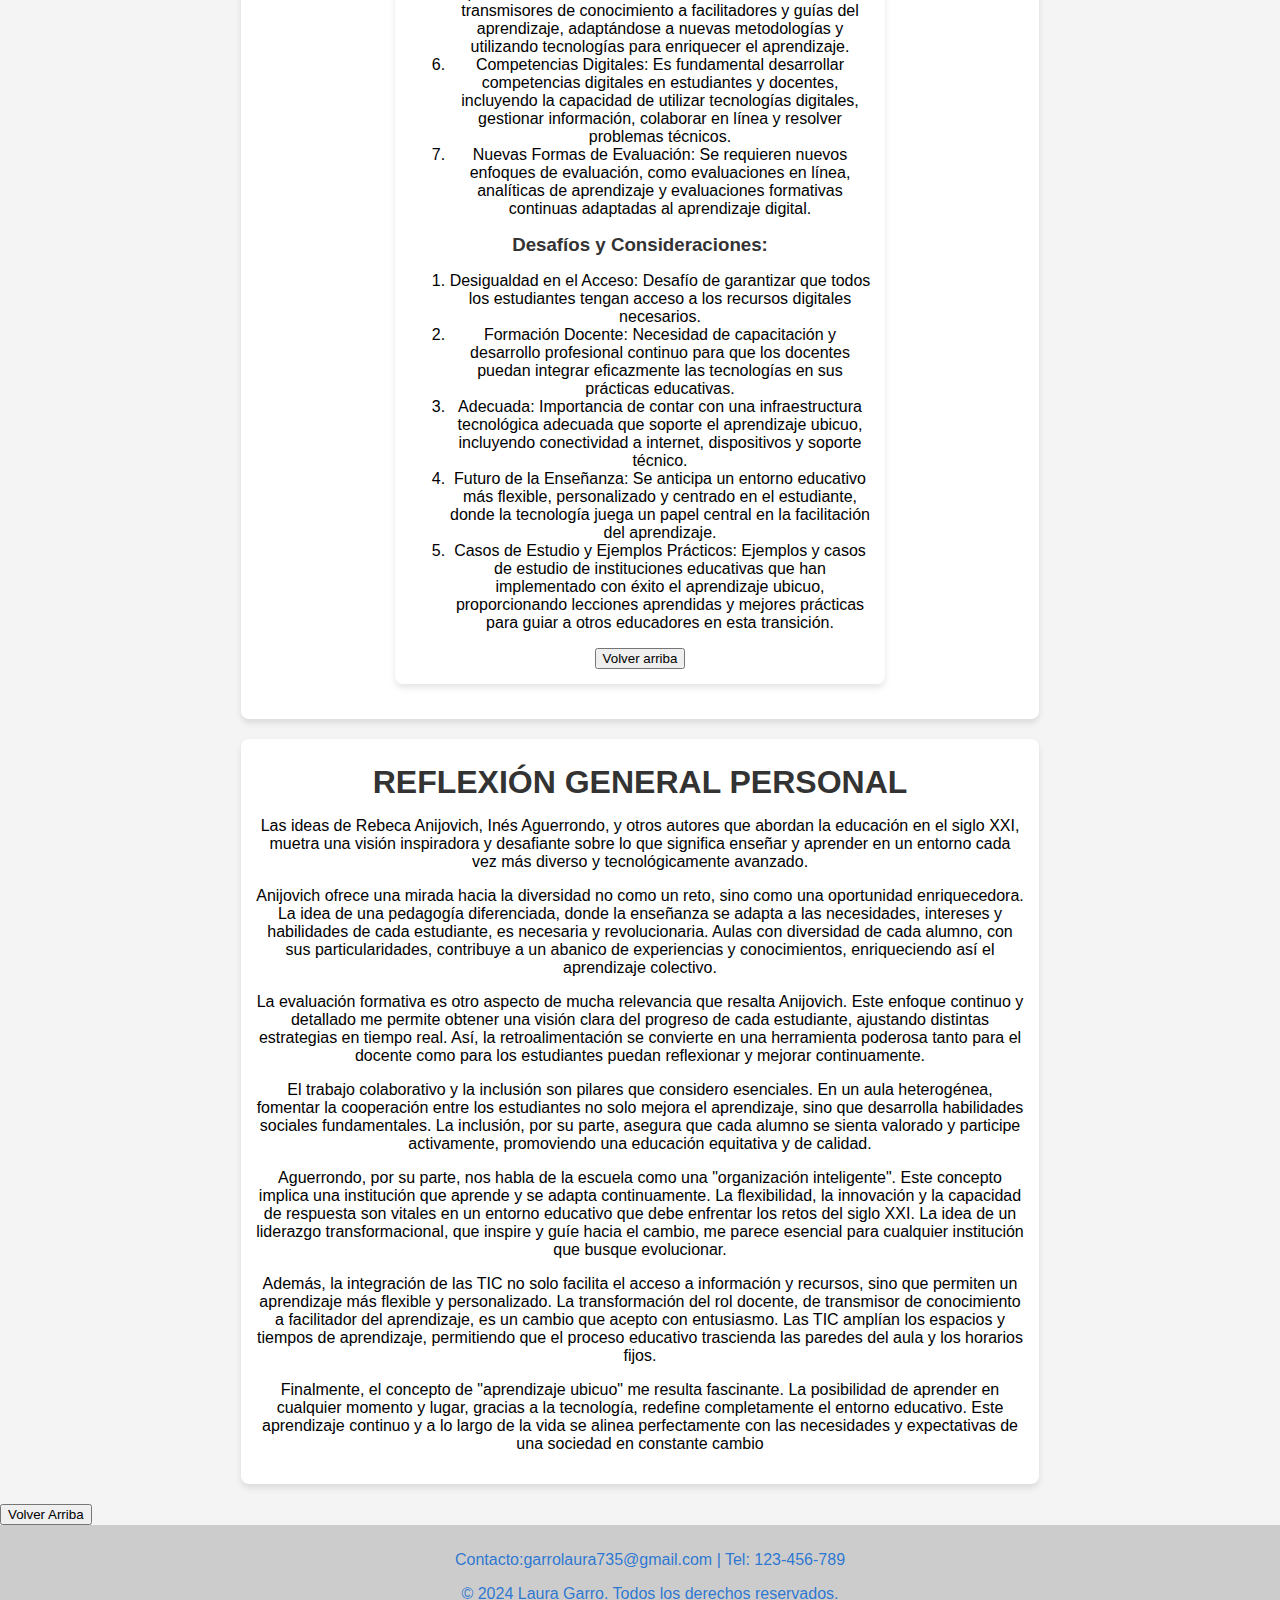
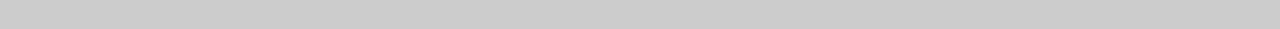
<file: pages.html/reflexiones.html>
<!DOCTYPE html>
    <html lang="es">
        <head>
            <meta charset="UTF-8">
            <meta name="viewport" content="width=device-width, initial-scale=1.0">
            <title>Practica 2-LGG</title>
            <link rel="stylesheet" href="../styles/style.css">
            <link rel="preconnect" href="https://fonts.googleapis.com">
            <link rel="preconnect" href="https://fonts.gstatic.com" crossorigin>
        
        </head>
        <body>
          <!-- Encabezado -->
          <header>
            <img src="../image/fondo_colores_gif.gif" alt="10px"  class="100px">
            <h4>PRÁCTICA DOCENTE II - PORTFOLIO DIGITAL</h4>       
        
             <!-- Navegación -->
            <nav>
                <div class="">
                <h4>ESCUELA EPET N° 1 DE CAUCETE- PORTFOLIO DIGITAL</h4>
            <ul>
              <li><a href="../index.html">Inicio</a></li>            
              <li><a href="../index.html">Historia</a></li>
              <li><a href="../index.html">Trayectoria</a></li>
              <li><a href="./geolocalizacio.html">Geolocalizacion</a></li>
              <li><a href="./contexto.html">Contexto</a></li>
              <li><a href="./muro_sonoro.html">Muro Sonoro</a></li>
              <li><a href="./relevamiento.html">Relevamiento</a></li>
              <li><a href="./reflexiones.html">Reflexiones</a></li>
              <li><a href="./recursos.html">Recursos</a></li>
            </ul>
            
          </nav>
        </header>
          <!-- Contenido principal -->
          <section id="articles" class="page">
            <h1>Artículos</h1>
            <div id="indice" class="tarjeta">
            <h2>Índice de Temas</h2>
            <ul>
            <li><a href="#art1">Aulas Heterogéneas</a></li>
            
            <li><a href="#art2">Todos Pueden Aprender</a></li>
            
            <li><a href="#art3">La Escuela como Organización Inteligente</a></li>
            
            <li><a href="#art4">Conduciendo la Escuela </a></li>
            
            <li><a href="#art5">Integración Curricular de TIC conceptos y Modelos</a></li>
            
            <li><a href="#art6">Enseñar y Aprender con TIC: Nuevos Espacios, Otros Tiempos</a></li>
            <li><a href="#art7">Aprendizaje Ubicuo</a></li>
            
            <li><a href="#art8">El Aprendizaje Ubicuo y el Futuro de la Enseñanza</a></li>
            
            <li><a href="#art9">REFLEXIÓN GENERAL PERSONAL</a></li>
            
            </ul>
            </div>
            <div  id="art1" class="tarjeta">
            <h2>Aulas Heterogéneas</h2>
            <p>Rebeca Anijovich, experta en educación y pedagogía, ha abordado en sus trabajos la gestión de escuelas con aulas heterogéneas, donde se encuentran alumnos con diversas capacidades, intereses, estilos de aprendizaje y contextos culturales. Aquí algunos puntos claves de su reflexión sobre este tema:</p>
            <p>Diversidad como Oportunidad: Anijovich ve la heterogeneidad no como un obstáculo, sino como una oportunidad para enriquecer el proceso educativo. La diversidad en el aula puede fomentar una mayor empatía, cooperación y un entendimiento más amplio del mundo entre los estudiantes.</p>
            <p>Pedagogía Diferenciada: Propone una pedagogía diferenciada, donde el docente adapta la enseñanza a las necesidades, intereses y habilidades de cada estudiante. Esto puede implicar variar los métodos de enseñanza, el contenido, las actividades y las evaluaciones para asegurar que todos los estudiantes tengan la oportunidad de aprender y progresar.</p>
            <p>Evaluación Formativa: Anijovich destaca la importancia de la evaluación formativa en aulas heterogéneas. Esta evaluación continua permite a los docentes obtener información sobre el progreso de cada alumno y ajustar la enseñanza en consecuencia. Además, fomenta una cultura de retroalimentación constante, donde los estudiantes pueden reflexionar sobre su propio aprendizaje y trabajar en sus áreas de mejora.</p>
            <p>Trabajo Colaborativo: Fomenta el trabajo colaborativo entre estudiantes, aprovechando la diversidad del grupo. El aprendizaje cooperativo puede ayudar a los estudiantes a aprender unos de otros, desarrollando habilidades sociales y cognitivas importantes.</p>
            <p>Formación Docente: Anijovich subraya la necesidad de una formación docente continua y especializada para manejar la diversidad en el aula. Los docentes deben estar preparados para implementar estrategias pedagógicas diferenciadas y para gestionar dinámicas de grupo complejas.</p>
            <p>Inclusión: La inclusión es un valor central. Todas las estrategias y enfoques deben garantizar que cada estudiante se sienta valorado y tenga acceso a una educación de calidad. La inclusión va más allá de integrar a todos los estudiantes en el aula; se trata de asegurar que todos participen activamente y se beneficien del proceso educativo.</p>
            <p>Contexto y Comunidad: La gestión de aulas heterogéneas también implica una comprensión profunda del contexto y la comunidad en la que se encuentra la escuela. Esto incluye trabajar con las familias y otros actores comunitarios para crear un entorno de apoyo integral para los estudiantes. Gestionar aulas heterogéneas según Rebeca Anijovich implica adoptar una visión inclusiva y diferenciada de la educación, donde se valora la diversidad y se adapta la enseñanza para atender las necesidades individuales de cada estudiante.</p>
            
            
            <button onclick="scrollToTop()" class="boton">Volver arriba</button>
            </div>
            <div class="tarjeta" id="art2">
            <h2>2. Todos Pueden Aprender </h2>
            <p>"Todos pueden aprender" es un libro de Rebeca Anijovich que aborda la diversidad en el aula y las estrategias para promover el aprendizaje inclusivo y equitativo. A continuación, se presenta un resumen de los puntos clave de esta obra:
            Principio de Inclusión: Anijovich sostiene que todos los estudiantes, independientemente de sus capacidades, estilos de aprendizaje y contextos socioculturales, tienen el potencial de aprender. La inclusión es un principio fundamental en la educación que debe guiar la práctica docente.
            Enfoque en la Diversidad: El libro destaca la importancia de reconocer y valorar la diversidad en el aula. Los docentes deben ser conscientes de las diferencias individuales entre los estudiantes y utilizar esas diferencias como recursos para el aprendizaje colectivo.
            Pedagogía Diferenciada: Anijovich propone una pedagogía diferenciada, que implica ajustar la enseñanza para responder a las necesidades, intereses y habilidades de cada estudiante. Esto puede incluir variaciones en los métodos de enseñanza, los materiales, el ritmo de aprendizaje y las formas de evaluación.
            Evaluación Formativa: La autora enfatiza la importancia de la evaluación formativa, que se centra en el seguimiento continuo del progreso de los estudiantes. Esta evaluación permite a los docentes ajustar sus estrategias de enseñanza en función de las necesidades emergentes de los alumnos.
            Planificación Flexible: El libro subraya la necesidad de una planificación flexible que permita a los docentes adaptar sus planes de enseñanza sobre la marcha. Esto requiere una mentalidad abierta y la capacidad de responder a las dinámicas cambiantes del aula.
            Ambiente de Aprendizaje Positivo: Crear un ambiente de aprendizaje positivo y de apoyo es esencial. Anijovich destaca la importancia de construir relaciones de confianza y respeto entre los estudiantes y el docente, y de fomentar una cultura de colaboración y apoyo mutuo.
            Desarrollo Profesional Docente: Anijovich argumenta que para implementar efectivamente una educación inclusiva, los docentes deben participar en un desarrollo profesional continuo. Esto incluye la formación en estrategias pedagógicas diferenciadas y en la gestión de la diversidad en el aula.
            Colaboración y Comunidad: El libro también aborda la importancia de la colaboración entre docentes, familias y la comunidad en general. La educación inclusiva es un esfuerzo colectivo que requiere el apoyo y la participación de todos los actores involucrados en la vida del estudiante. Todos pueden aprender" de Rebeca Anijovich es una guía para docentes sobre cómo gestionar la diversidad en el aula mediante una enseñanza inclusiva y diferenciada. El libro ofrece estrategias prácticas y teóricas para garantizar que todos los estudiantes tengan la la oportunidad de aprender y desarrollarse plenamente.</p>
            <button onclick="scrollToTop()" class="boton">Volver arriba</button>
            </div>
            <div class="tarjeta" id="art3">
            <h2>3. La escuela como organización inteligente </h2>
            <p>"La escuela como organización inteligente", propone que las escuelas deben transformarse en organizaciones que aprenden y se adaptan continuamente para enfrentar los retos del siglo XXI. La autora introduce el concepto de "organización inteligente", destacando la importancia de la flexibilidad, la innovación y la capacidad de respuesta a los cambios sociales y educativos.
            Aguerrondo resalta el aprendizaje organizacional, donde no solo los individuos, sino la institución en su conjunto, deben aprender y evolucionar. Esto requiere fomentar una cultura de colaboración, reflexión y mejora continua. La autora también enfatiza la necesidad de un liderazgo transformacional, con líderes visionarios que inspiren y guíen a su equipo en el proceso de cambio.
            La cultura organizacional es otro aspecto crucial. Para ser una organización inteligente, una escuela debe cultivar valores como la confianza, la apertura al cambio y el compromiso con el aprendizaje continuo. La gestión del conocimiento es esencial, implicando sistemas que faciliten la creación, el intercambio y la aplicación del conocimiento, utilizando tecnologías de la información y redes de aprendizaje.
            La innovación pedagógica es fundamental, promoviendo el pensamiento crítico, la creatividad y el aprendizaje activo. Aguerrondo también subraya la importancia de la evaluación y reflexión continuas para el aprendizaje organizacional, sugiriendo mecanismos integrales de evaluación y planificación de mejoras.
            La capacidad de adaptación al entorno es vital para las escuelas, que deben estar atentas a las tendencias educativas, tecnológicas y sociales, y ser proactivas en la incorporación de cambios. Finalmente, el trabajo en red dentro de la escuela y con otras instituciones facilita el intercambio de conocimientos, recursos y experiencias, potenciando el aprendizaje y la innovación. Aguerrondo ofrece una guía para que las escuelas se conviertan en organizaciones capaces de aprender y adaptarse continuamente, promoviendo una cultura de colaboración, innovación y mejora constante en el ámbito educativo.
            </p>
            <button onclick="scrollToTop()" class="boton">Volver arriba</button>
            </div>
            <div class="tarjeta" id="art4">
            <h2>4. Conduciendo la Escuela</h2>
            <p>"Conduciendo la escuela" de Inés Aguerrondo es una guía sobre liderazgo y gestión educativa, enfocada en dirigir una escuela de manera efectiva y adaptada a los retos del siglo XXI. Aquí se resumen los puntos clave del libro:
            Liderazgo Transformacional: Aguerrondo resalta la importancia de líderes educativos visionarios que inspiren y motiven a su equipo, y guíen a la escuela hacia el cambio y la innovación.
            Visión y Misión Claras: El libro subraya la necesidad de una visión y misión claras que orienten todas las acciones y decisiones, enfocándose en el desarrollo integral de los estudiantes y la mejora continua de la calidad educativa.
            Gestión Participativa: Aguerrondo aboga por una gestión participativa donde docentes, estudiantes y familias participen activamente en la toma de decisiones y la implementación de políticas escolares.
            Innovación y Cambio: La autora resalta la necesidad de ser flexibles y abiertos a nuevas ideas y prácticas que mejoren el proceso educativo y respondan a las necesidades cambiantes de la sociedad.
            Evaluación Continua: La evaluación continua es esencial para la mejora escolar, permitiendo medir el progreso, identificar áreas de mejora y ajustar estrategias en consecuencia.
            Desarrollo Profesional: El desarrollo profesional continuo de docentes y líderes escolares es crucial para mantener un alto nivel de competencia y eficacia en la enseñanza y gestión educativa.
            Cultura Organizacional: Aguerrondo insiste en crear una cultura organizacional positiva basada en la confianza, colaboración, respeto y compromiso con el aprendizaje y desarrollo de todos los miembros de la comunidad escolar.
            Comunicación Efectiva: Establecer canales de comunicación claros y abiertos es fundamental para facilitar el intercambio de información y la colaboración dentro de la escuela y con la comunidad externa.
            Trabajo en Equipo: El trabajo en equipo es clave para lograr los objetivos educativos, fomentando la colaboración y el trabajo conjunto entre docentes, estudiantes y familias para crear un ambiente de apoyo y crecimiento mutuo.
            Sostenibilidad y Recursos: Aguerrondo aborda la gestión eficiente de recursos humanos y materiales, y la búsqueda de formas de asegurar la sostenibilidad a largo plazo de la escuela.
            "Conduciendo la escuela" ofrece una guía comprensiva para líderes educativos sobre cómo gestionar una escuela de manera efectiva y adaptada a los desafíos modernos, destacando la importancia del liderazgo transformacional, la participación de la comunidad educativa, la innovación, la evaluación continua, y la creación de una cultura organizacional positiva y colaborativa.
            </p>
            <button onclick="scrollToTop()" class="boton">Volver arriba</button><br>
            </div>
            <div class="tarjeta" id="art5">
            <h2>5. Integración Curricular de TIC Conceptos y Modelos</h2>
            <p>"Integración Curricular de TIC: Conceptos y Modelos" explora cómo incorporar las Tecnologías de la Información y la Comunicación (TIC) en el currículo educativo para mejorar la calidad del aprendizaje y desarrollar competencias digitales en los estudiantes. A continuación, se presentan los puntos clave del libro:
            Importancia de las TIC en la Educación: El libro destaca la relevancia de integrar las TIC en la educación para mejorar el aprendizaje, facilitar el acceso a información y recursos, y desarrollar competencias digitales.
            Conceptos Clave: Se explican los conceptos fundamentales relacionados con las TIC en educación, como alfabetización digital, competencias digitales y e-learning.
            Modelos de Integración: El libro describe varios modelos de integración de las TIC en el currículo, incluyendo:
            Modelo de Sustitución: Uso de TIC para reemplazar herramientas tradicionales sin cambiar la metodología.
            Modelo de Mejora: Uso de TIC para mejorar prácticas educativas existentes.
            Modelo de Transformación: Uso de TIC para rediseñar prácticas educativas, creando nuevas formas de enseñar y aprender.
            Enfoque Pedagógico: Se subraya la necesidad de un enfoque pedagógico centrado en el estudiante, utilizando las TIC para facilitar un aprendizaje activo, colaborativo y personalizado.
            Desarrollo Profesional de los Docentes: El libro enfatiza la formación continua y el desarrollo profesional de los docentes para integrar efectivamente las TIC en su práctica pedagógica, sugiriendo programas de capacitación y estrategias de apoyo.
            Diseño Curricular: Se ofrecen pautas para diseñar un currículo que incorpore las TIC de manera efectiva, incluyendo la planificación de actividades, selección de recursos digitales y creación de evaluaciones que aprovechen las TIC.
            Infraestructura y Recursos: Se aborda la necesidad de una infraestructura adecuada para la integración de las TIC, incluyendo acceso a dispositivos, conectividad a internet y soporte técnico.
            Evaluación y Monitoreo: El libro destaca la importancia de evaluar y monitorear el impacto de la integración de las TIC en el aprendizaje y la práctica educativa, proponiendo indicadores y métodos de evaluación.
            Retos y Oportunidades: Se analizan los desafíos y oportunidades asociados con la integración de las TIC en el currículo, incluyendo cuestiones de equidad, acceso y sostenibilidad.
            Casos de Estudio: Se presentan ejemplos prácticos de instituciones educativas que han integrado exitosamente las TIC en su currículo, ofreciendo lecciones aprendidas y mejores prácticas. El libro proporciona una guía completa sobre cómo integrar las TIC en el currículo educativo, destacando su importancia, ofreciendo modelos y estrategias prácticas, y abordando los desafíos y oportunidades de esta integración.
            </p>
            <button onclick="scrollToTop()" class="boton">Volver arriba</button><br>
            </div>
            <div class="tarjeta" id="art6">
            <h2>6. Enseñar y aprender con TIC: nuevos espacios, otros tiempos</h2>
            <p>"Enseñar y aprender con TIC: nuevos espacios, otros tiempos" examina cómo las Tecnologías de la Información y la Comunicación (TIC) están transformando la educación, ampliando los espacios y tiempos de enseñanza y aprendizaje. Aquí se presentan los puntos clave del libro:
            Transformación de la Educación: Las TIC están revolucionando la educación, permitiendo nuevas formas de enseñanza y aprendizaje que van más allá de las aulas tradicionales y los horarios fijos.
            Nuevos Espacios de Aprendizaje: Se exploran entornos virtuales, plataformas de e-learning y comunidades de aprendizaje en línea, permitiendo a los estudiantes acceder a información y recursos desde cualquier lugar y en cualquier momento.
            Flexibilidad Temporal: Las TIC introducen mayor flexibilidad temporal, permitiendo a los estudiantes aprender a su propio ritmo y en horarios adaptados a sus necesidades, en contraste con el modelo tradicional de clases sincrónicas.
            Aprendizaje Personalizado: Facilitan un aprendizaje personalizado, adaptando contenidos y actividades a los intereses, habilidades y ritmos de cada estudiante mediante software educativo, plataformas adaptativas y recursos interactivos.
            Colaboración y Redes de Aprendizaje: Enfatizan la importancia de la colaboración y las redes de aprendizaje que las TIC hacen posibles, permitiendo a los estudiantes trabajar juntos, compartir conocimientos y apoyarse mutuamente a través de herramientas digitales.
            Rol del Docente: Se analiza cómo cambia el rol del docente en un entorno mediado por TIC, pasando de transmisor de conocimiento a facilitador del aprendizaje, guiando y apoyando a los estudiantes en su proceso de aprendizaje autónomo y colaborativo.
            Competencias Digitales: Subrayan la necesidad de desarrollar competencias digitales tanto en estudiantes como en docentes, incluyendo habilidades para usar tecnologías, gestionar información, comunicarse en entornos digitales y resolver problemas técnicos.
            Desafíos y Consideraciones: Abordan los desafíos de integrar las TIC en la educación, como acceso y equidad, infraestructura adecuada, resistencia al cambio y la importancia de la formación continua para docentes.
            Evaluación y Calidad Educativa: Discuten nuevas formas de evaluación que permiten las TIC, como evaluaciones en línea, uso de analíticas de aprendizaje y evaluación continua y formativa, y cómo pueden contribuir a mejorar la calidad educativa.
            Experiencias y Casos Prácticos: Presentan casos prácticos de instituciones que han implementado con éxito las TIC, ilustrando diversas formas en que pueden enriquecer la educación y ofreciendo lecciones valiosas para otros educadores.
            </p>
            <button onclick="scrollToTop()" class="boton">Volver arriba</button><br>
            </div>
            <div class="tarjeta" id="art7">
            <div>
                <h2>7. A prendizaje ubicuo Bill Cope y Mary Kalantzis</h2>
            <p>"Aprendizaje ubicuo" de Bill Cope y Mary Kalantzis explora cómo las tecnologías digitales facilitan un aprendizaje sin restricciones de tiempo y espacio. A continuación, se presentan los puntos clave del libro:
            <p>
                <li>Definición de Aprendizaje Ubicuo: Es el aprendizaje que puede ocurrir en cualquier momento y lugar, gracias a la constante disponibilidad de tecnologías digitales, rompiendo las barreras tradicionales de tiempo y espacio en la educación.
                <li>Tecnologías Digitales: Las tecnologías digitales son fundamentales en el aprendizaje ubicuo. Dispositivos móviles, internet, plataformas de aprendizaje en línea y aplicaciones educativas permiten el acceso continuo a información, recursos y actividades educativas.
            </li>
            
                    <h2>Características del Aprendizaje Ubicuo:</h2>
            <ol>       
                <li>Accesibilidad: Recursos educativos disponibles desde cualquier dispositivo con internet.</li>
                <li>Flexibilidad: Adaptación del aprendizaje a los horarios y ritmos individuales.</li>
                <li>Personalización: Contenidos y actividades personalizados según las necesidades e intereses de cada estudiante.</li>
                <li> Mayor interacción entre estudiantes y con los docentes, facilitando la colaboración y el feedback.</li>
            </ol>
            
            
            <h2>Entornos de Aprendizaje:</h2>
            <p>Diversos entornos de aprendizaje ubicuo incluyen aulas físicas con tecnología, espacios virtuales y escenarios mixtos que combinan lo físico y lo digital.</p>
            <h3>Cambio en el Rol del Docente:</h3>
            <p>Los docentes se transforman de transmisores de conocimiento a facilitadores y guías, apoyando a los estudiantes en el uso de recursos digitales y en la gestión de su propio aprendizaje.</li>
            <h3>Competencias para el Aprendizaje Ubicuo:</h3>
            <p>Se destacan las competencias necesarias para aprovechar el aprendizaje ubicuo: habilidades tecnológicas, autoaprendizaje, colaboración en línea y gestión de información digital.</p>
            <h3>Ventajas del Aprendizaje Ubicuo:</h3>
            <p>Acceso a una amplia gama de recursos educativos.
            Aprendizaje continuo y a lo largo de la vida.
            Desarrollo de competencias digitales esenciales.
            Mayor motivación y compromiso de los estudiantes.
            Desafíos del Aprendizaje Ubicuo:
            Desigualdad en el acceso a la tecnología.
            Necesidad de formación continua para docentes.
            Importancia de una infraestructura adecuada.</p>
            <h3>Evaluación en el Aprendizaje Ubicuo:</h3>
            <p>Nuevas formas de evaluación adecuadas para el aprendizaje ubicuo, como evaluaciones en línea, analíticas de aprendizaje y evaluación continua y formativa a través de plataformas digitales.
            <h3>Casos de Estudio y Ejemplos Prácticos:</h3>
            <p>El libro presenta casos de estudio y ejemplos de implementación exitosa del aprendizaje ubicuo en diversas instituciones educativas, proporcionando mejores prácticas y estrategias efectivas.
            "Aprendizaje ubicuo" ofrece una visión comprensiva de cómo las tecnologías digitales transforman la educación, permitiendo un aprendizaje más accesible, flexible y personalizado, y proporciona una guía práctica para su integración efectiva.
            </p></p>
            <button onclick="scrollToTop()" class="boton">Volver arriba</button>
            </div><br>
            <div class="tarjeta" id="art8">
            <h2>8. El Aprendizaje ubicuo y el futuro de la enseñanza</h2>
            <p>"El Aprendizaje Ubicuo y el Futuro de la Enseñanza" explora cómo el aprendizaje ubicuo, facilitado por tecnologías digitales, transforma la educación y modela el futuro de la enseñanza. Aquí se resumen los puntos clave del libro:</p>
            <p>Definición de Aprendizaje Ubicuo: Se define como el aprendizaje que puede ocurrir en cualquier momento y lugar, aprovechando la tecnología para proporcionar acceso continuo a recursos educativos y actividades de aprendizaje.</p>
        
            <h3>Características del Aprendizaje Ubicuo:</h3>
            <ol>
                <li>Accesibilidad: Acceso a contenidos educativos desde múltiples dispositivos y plataformas con conexión a internet.</li>
            <li>Personalización: Adaptación del contenido y las actividades educativas a las necesidades individuales de cada estudiante.</li>
            <li>Interactividad y Colaboración: Facilita la interacción y colaboración entre estudiantes y docentes a través de herramientas digitales.</li>
            <li>Flexibilidad Temporal: Permite a los estudiantes aprender a su propio ritmo y en horarios que se ajusten a sus necesidades y preferencias.</li>
            <li>Impacto en la Enseñanza: El rol de los docentes cambia de transmisores de conocimiento a facilitadores y guías del aprendizaje, adaptándose a nuevas metodologías y utilizando tecnologías para enriquecer el aprendizaje.</li>
            <li>Competencias Digitales: Es fundamental desarrollar competencias digitales en estudiantes y docentes, incluyendo la capacidad de utilizar tecnologías digitales, gestionar información, colaborar en línea y resolver problemas técnicos.</li>
            <li>Nuevas Formas de Evaluación: Se requieren nuevos enfoques de evaluación, como evaluaciones en línea, analíticas de aprendizaje y evaluaciones formativas continuas adaptadas al aprendizaje digital.</li>
            </ol>
                <h3>Desafíos y Consideraciones:</h3>
            <ol>
                <li> Desigualdad en el Acceso: Desafío de garantizar que todos los estudiantes tengan acceso a los recursos digitales necesarios.</li>
                <li>Formación Docente: Necesidad de capacitación y desarrollo profesional continuo para que los docentes puedan integrar eficazmente las tecnologías en sus prácticas educativas.</li>
                <li>Adecuada: Importancia de contar con una infraestructura tecnológica adecuada que soporte el aprendizaje ubicuo, incluyendo conectividad a internet, dispositivos y soporte técnico.</li>
                <li>Futuro de la Enseñanza: Se anticipa un entorno educativo más flexible, personalizado y centrado en el estudiante, donde la tecnología juega un papel central en la facilitación del aprendizaje.</li>
                <li>Casos de Estudio y Ejemplos Prácticos: Ejemplos y casos de estudio de instituciones educativas que han implementado con éxito el aprendizaje ubicuo, proporcionando lecciones aprendidas y mejores prácticas para guiar a otros educadores en esta transición.</li>
            </ol>
            </p>
            <button onclick="scrollToTop()" class="boton">Volver arriba</button>
            </div>
            </div>
            <div class="tarjeta" id="art9">
            <h1>REFLEXIÓN GENERAL PERSONAL</h1>
            <p>Las ideas de Rebeca Anijovich, Inés Aguerrondo, y otros autores que abordan la educación en el siglo XXI, muetra una visión inspiradora y desafiante sobre lo que significa enseñar y aprender en un entorno cada vez más diverso y tecnológicamente avanzado. </p>
            <P>Anijovich ofrece una mirada hacia la diversidad no como un reto, sino como una oportunidad enriquecedora. La idea de una pedagogía diferenciada, donde la enseñanza se adapta a las necesidades, intereses y habilidades de cada estudiante, es necesaria y revolucionaria. Aulas con diversidad de cada alumno, con sus particularidades, contribuye a un abanico de experiencias y conocimientos, enriqueciendo así el aprendizaje colectivo.</P>
            <P>La evaluación formativa es otro aspecto de mucha relevancia que resalta Anijovich. Este enfoque continuo y detallado me permite obtener una visión clara del progreso de cada estudiante, ajustando distintas estrategias en tiempo real. Así, la retroalimentación se convierte en una herramienta poderosa tanto para el docente como para los estudiantes puedan reflexionar y mejorar continuamente.</P>
            <P>El trabajo colaborativo y la inclusión son pilares que considero esenciales. En un aula heterogénea, fomentar la cooperación entre los estudiantes no solo mejora el aprendizaje, sino que desarrolla habilidades sociales fundamentales. La inclusión, por su parte, asegura que cada alumno se sienta valorado y participe activamente, promoviendo una educación equitativa y de calidad.</P>
            <P>Aguerrondo, por su parte, nos habla de la escuela como una "organización inteligente". Este concepto implica una institución que aprende y se adapta continuamente. La flexibilidad, la innovación y la capacidad de respuesta son vitales en un entorno educativo que debe enfrentar los retos del siglo XXI. La idea de un liderazgo transformacional, que inspire y guíe hacia el cambio, me parece esencial para cualquier institución que busque evolucionar.</P>
            <P>Además, la integración de las TIC no solo facilita el acceso a información y recursos, sino que permiten un aprendizaje más flexible y personalizado. La transformación del rol docente, de transmisor de conocimiento a facilitador del aprendizaje, es un cambio que acepto con entusiasmo. Las TIC amplían los espacios y tiempos de aprendizaje, permitiendo que el proceso educativo trascienda las paredes del aula y los horarios fijos.</P>
            <P>Finalmente, el concepto de "aprendizaje ubicuo" me resulta fascinante. La posibilidad de aprender en cualquier momento y lugar, gracias a la tecnología, redefine completamente el entorno educativo. Este aprendizaje continuo y a lo largo de la vida se alinea perfectamente con las necesidades y expectativas de una sociedad en constante cambio</P>
            
            </div>           
            
            
            
            
        <button class="boton" onclick="scrollToTop ()" class="boton">Volver Arriba</button>
        
    </section>
</main>
        
          <!-- Pie de página -->
          <footer>
            <p>Contacto:garrolaura735@gmail.com | Tel: 123-456-789</p>
            <p>&copy; 2024 Laura Garro. Todos los derechos reservados.</p>
          </footer>
        <!-- Code injected by live-server -->
<script>
	// <![CDATA[  <-- For SVG support
	if ('WebSocket' in window) {
		(function () {
			function refreshCSS() {
				var sheets = [].slice.call(document.getElementsByTagName("link"));
				var head = document.getElementsByTagName("head")[0];
				for (var i = 0; i < sheets.length; ++i) {
					var elem = sheets[i];
					var parent = elem.parentElement || head;
					parent.removeChild(elem);
					var rel = elem.rel;
					if (elem.href && typeof rel != "string" || rel.length == 0 || rel.toLowerCase() == "stylesheet") {
						var url = elem.href.replace(/(&|\?)_cacheOverride=\d+/, '');
						elem.href = url + (url.indexOf('?') >= 0 ? '&' : '?') + '_cacheOverride=' + (new Date().valueOf());
					}
					parent.appendChild(elem);
				}
			}
			var protocol = window.location.protocol === 'http:' ? 'ws://' : 'wss://';
			var address = protocol + window.location.host + window.location.pathname + '/ws';
			var socket = new WebSocket(address);
			socket.onmessage = function (msg) {
				if (msg.data == 'reload') window.location.reload();
				else if (msg.data == 'refreshcss') refreshCSS();
			};
			if (sessionStorage && !sessionStorage.getItem('IsThisFirstTime_Log_From_LiveServer')) {
				console.log('Live reload enabled.');
				sessionStorage.setItem('IsThisFirstTime_Log_From_LiveServer', true);
			}
		})();
	}
	else {
		console.error('Upgrade your browser. This Browser is NOT supported WebSocket for Live-Reloading.');
	}
	// ]]>
</script>
</body>
  </html>
</file>
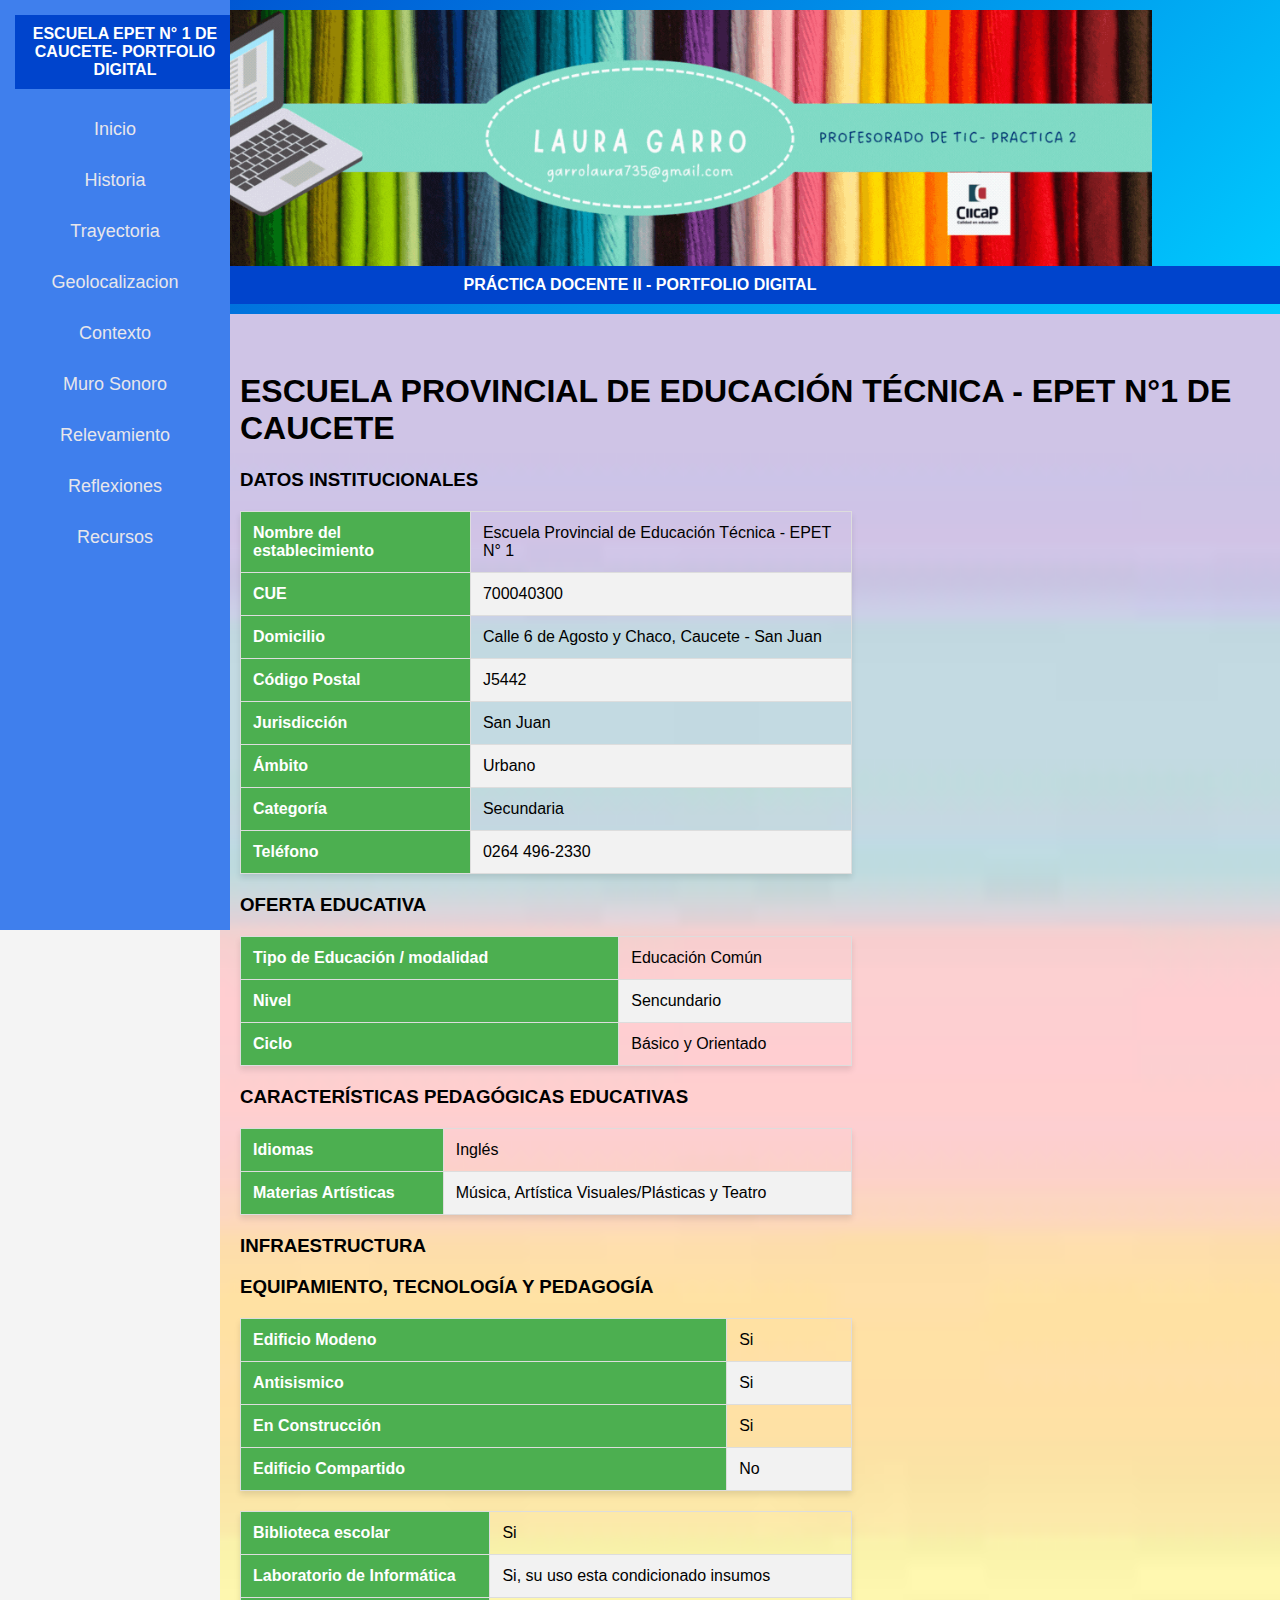
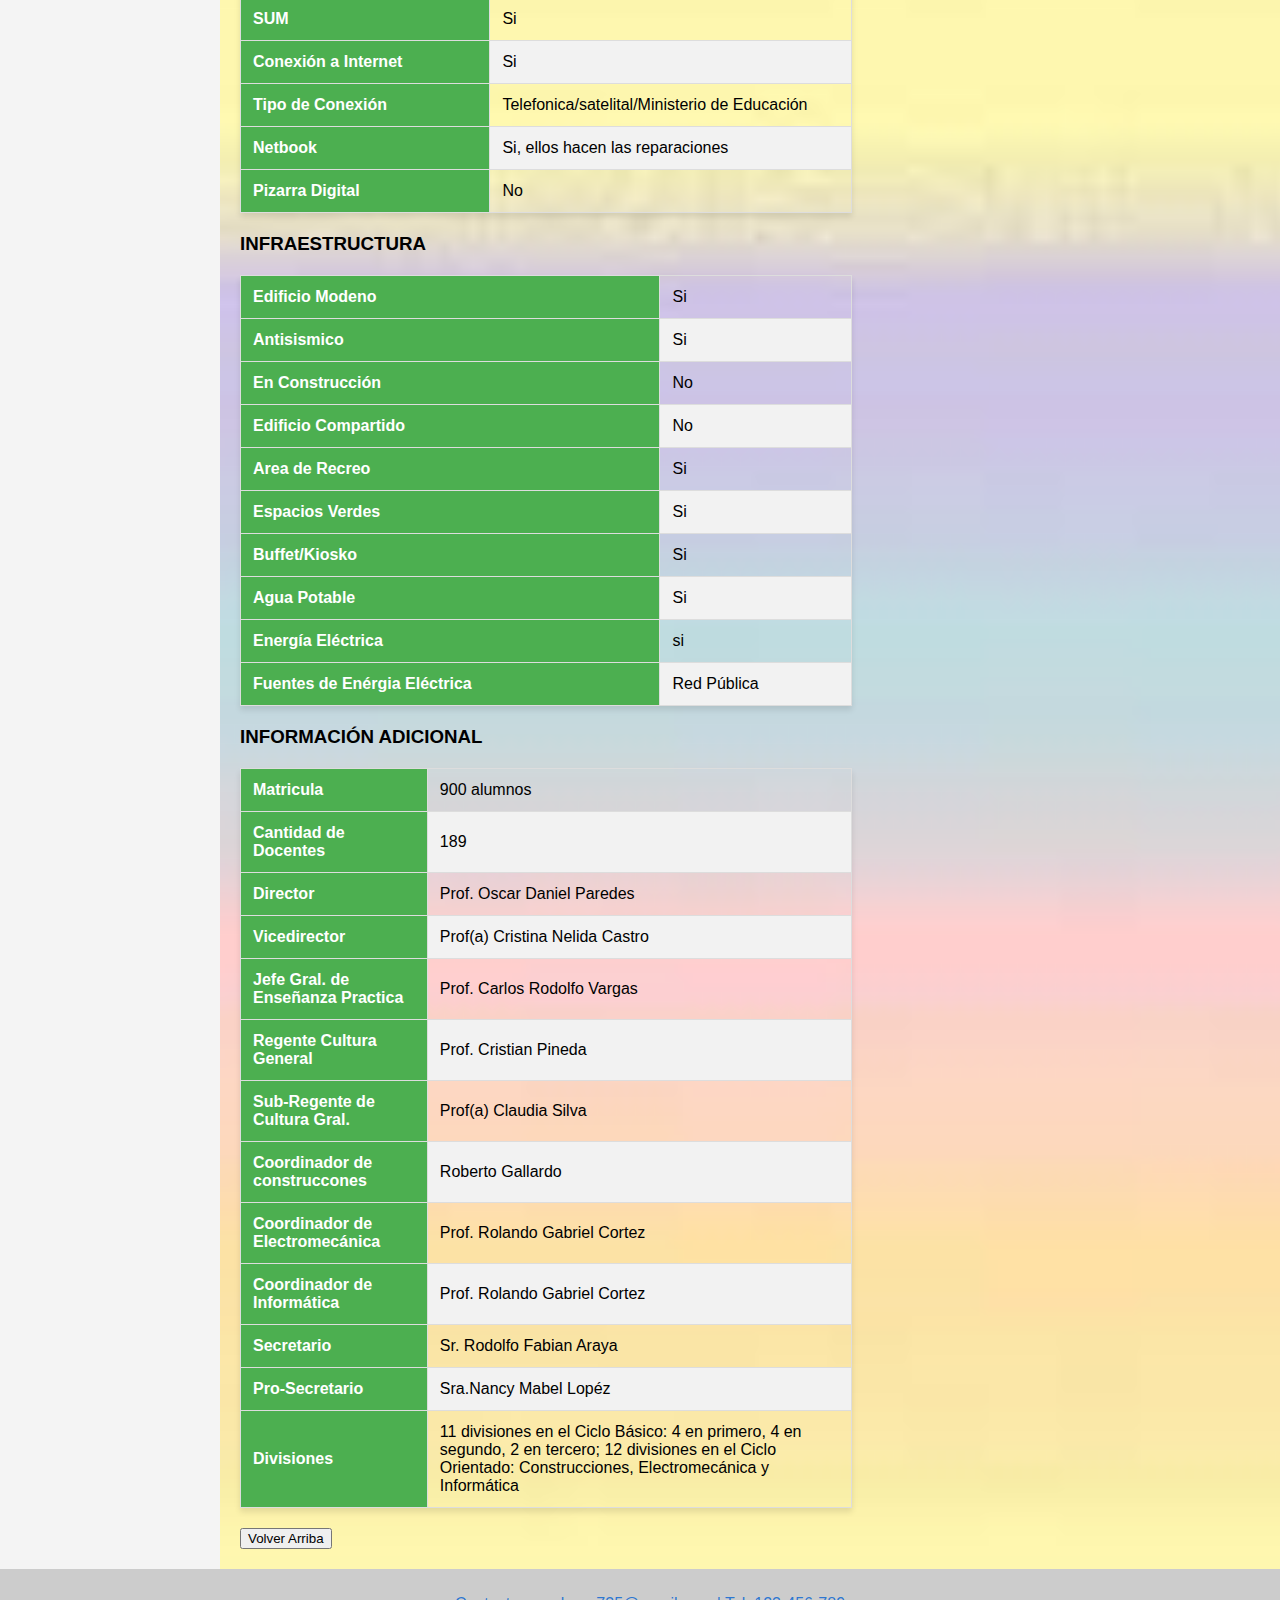
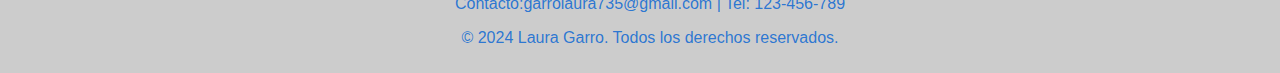
<file: pages.html/relevamiento.html>
<!DOCTYPE html>
    <html lang="es">
        <head>
            <meta charset="UTF-8">
            <meta name="viewport" content="width=device-width, initial-scale=1.0">
            <title>Practica 2-LGG</title>
            <link rel="stylesheet" href="../styles/style.css">
            <link rel="preconnect" href="https://fonts.googleapis.com">
            <link rel="preconnect" href="https://fonts.gstatic.com" crossorigin>
        
        </head>
        <body>
          <!-- Encabezado -->
          <header>
            <img src="../image/fondo_colores_gif.gif" alt="10px"  class="100px">
            <h4>PRÁCTICA DOCENTE II - PORTFOLIO DIGITAL</h4>       
        
             <!-- Navegación -->
            <nav>
                <div class="">
                <h4>ESCUELA EPET N° 1 DE CAUCETE- PORTFOLIO DIGITAL</h4>
            <ul>
              <li><a href="../index.html">Inicio</a></li>            
              <li><a href="../index.html">Historia</a></li>
              <li><a href="../index.html">Trayectoria</a></li>
              <li><a href="./geolocalizacio.html">Geolocalizacion</a></li>
              <li><a href="./contexto.html">Contexto</a></li>
              <li><a href="./muro_sonoro.html">Muro Sonoro</a></li>
              <li><a href="./relevamiento.html">Relevamiento</a></li>
              <li><a href="./reflexiones.html">Reflexiones</a></li>
              <li><a href="./recursos.html">Recursos</a></li>
            </ul>
            
          </nav>
        </header>
          <!-- Contenido principal -->
          <main>
          
        <section id="home" class="page" class="">
            <br>
           <div>
            <h1>ESCUELA PROVINCIAL DE EDUCACIÓN TÉCNICA - EPET N°1 DE CAUCETE</h1>

            <h3>DATOS INSTITUCIONALES</h3>

<table>
    <tr>
        <th>Nombre del establecimiento</th>
        <td>Escuela Provincial de Educación Técnica - EPET N° 1</td>
    </tr>
    <tr>
        <th>CUE</th>
        <td>700040300</td>
    </tr>
    <tr>
        <th>Domicilio</th>
        <td>Calle 6 de Agosto y Chaco, Caucete - San Juan</td>
    </tr>
    <tr>
        <th>Código Postal</th>
        <td>J5442</td>
    </tr>
    <tr>
        <th>Jurisdicción</th>
        <td>San Juan</td>
    </tr>
    <tr>
        <th>Ámbito</th>
        <td>Urbano</td>
    </tr>
    <tr>
        <th>Categoría</th>
        <td>Secundaria</td>
        </tr>
    <tr>
        <th>Teléfono</th>
        <td>0264 496-2330</td>
    </tr>
</table>

<h3>OFERTA EDUCATIVA</h3>
    <table>
        <tr>
            <th>Tipo de Educación / modalidad</th>
            <td>Educación Común</td>
        </tr>
        <tr>
            <th>Nivel</th>
            <td>Sencundario</td>
        </tr>
        <tr>
             <th>Ciclo</th>
            <td>Básico y Orientado</td>
        </tr> 
</table>

<h3>CARACTERÍSTICAS PEDAGÓGICAS EDUCATIVAS</h3>
    <table>
        <tr>
            <th>Idiomas</th>
            <td>Inglés</td>
        </tr>
        <tr>
            <th>Materias Artísticas</th>
            <td>Música, Artística Visuales/Plásticas y Teatro</td>
        </tr>

</table>
<h3>INFRAESTRUCTURA</h3>
    <table>
        <tr>
        <th>Edificio Modeno</th>
        <td>Si</td>
    </tr>
        <tr>
        <th>Antisismico</th>
        <td>Si</td>
    </tr>
    <tr>
        <th>En Construcción</th>
        <td>Si</td>
    </tr>
    <tr>
        <th>Edificio Compartido</th>
        <td>No</td>
    </tr>
    <h3>EQUIPAMIENTO, TECNOLOGÍA Y PEDAGOGÍA</h3>
    <table>
      <tr>
          <th>Biblioteca escolar</th>
          <td>Si</td>
      </tr>
      <tr>
          <th>Laboratorio de Informática</th>
          <td>Si, su uso esta condicionado insumos</td>
      </tr>
      <tr>
        <th>SUM</th>
        <td>Si</td>
    </tr>
    <tr>
        <th>Conexión a Internet</th>
        <td>Si</td>
    </tr>
    <tr>
        <th>Tipo de Conexión </th>
        <td>Telefonica/satelital/Ministerio de Educación</td>
    </tr>
    <tr>
        <th>Netbook</th>
        <td>Si, ellos hacen las reparaciones</td>
    </tr>
    <tr>
        <th>Pizarra Digital</th>
        <td>No</td>
    </tr>

    </table>

    <h3>INFRAESTRUCTURA</h3>
    <table>
      <tr>
          <th>Edificio Modeno</th>
          <td>Si</td>
      </tr>
      <tr>
        <th>Antisismico</th>
        <td>Si</td>
    </tr>
    <tr>
        <th>En Construcción</th>
        <td>No</td>
    </tr>
    <tr>
        <th>Edificio Compartido</th>
        <td>No</td>
    </tr>
    <tr>
        <th>Area de Recreo</th>
        <td>Si</td>
    </tr>
    <tr>
        <th>Espacios Verdes</th>
        <td>Si</td>
    </tr>
    <tr>
        <th>Buffet/Kiosko</th>
        <td>Si</td>
    </tr>
    <tr>
        <th>Agua Potable</th>
        <td>Si</td>
    </tr>
    <tr>
        <th>Energía Eléctrica</th>
        <td>si</td>
    </tr>
    <tr>
        <th>Fuentes de Enérgia Eléctrica</th>
        <td>Red Pública</td>
    </tr>

    </table>

    <h3>INFORMACIÓN ADICIONAL</h3>
                  <table>
                    <tr>
                        <th>Matricula</th>
                        <td>900 alumnos</td>
                    </tr>
                    <tr>
                      <th>Cantidad de Docentes</th>
                      <td>189</td>
                  </tr>
                  <tr>
                      <th>Director</th>
                      <td>Prof. Oscar Daniel Paredes</td>
                  </tr>
                  <tr>
                      <th>Vicedirector</th>
                      <td>Prof(a) Cristina Nelida Castro</td>
                  </tr>
                  <tr>
                      <th>Jefe Gral. de Enseñanza Practica</th>
                      <td>Prof. Carlos Rodolfo Vargas</td>
                  </tr>
                  <tr>
                      <th>Regente Cultura General</th>
                      <td>Prof. Cristian Pineda</td>
                  </tr>
                  <tr>
                      <th>Sub-Regente de Cultura Gral.</th>
                      <td>Prof(a) Claudia Silva</td>
                  </tr>
                  <tr>
                      <th>Coordinador de construccones</th>
                      <td>Roberto Gallardo</td>
                  </tr>
                  <tr>
                      <th>Coordinador de Electromecánica</th>
                      <td>Prof. Rolando Gabriel Cortez</td>
                  </tr>
                  <tr>
                    <th>Coordinador de Informática</th>
                    <td>Prof. Rolando Gabriel Cortez</td>
                </tr>
                <tr>
                    <th>Secretario</th>
                    <td>Sr. Rodolfo Fabian Araya</td>
                </tr>
                <tr>
                    <th>Pro-Secretario</th>
                    <td>Sra.Nancy Mabel Lopéz</td>
                </tr>
                  <tr>
                      <th>Divisiones</th>
                      <td>11 divisiones en el Ciclo Básico: 4 en primero, 4 en segundo, 2 en tercero; 12 divisiones en el Ciclo Orientado: Construcciones, Electromecánica y Informática</td>
                  </tr>
              
                  </table>


        
            <button class="boton" onclick="scrollToTop ()">Volver Arriba</button>
            
        </section>
    </main>
        
          <!-- Pie de página -->
          <footer>
            <p>Contacto:garrolaura735@gmail.com | Tel: 123-456-789</p>
            <p>&copy; 2024 Laura Garro. Todos los derechos reservados.</p>
          </footer>
        <!-- Code injected by live-server -->
<script>
	// <![CDATA[  <-- For SVG support
	if ('WebSocket' in window) {
		(function () {
			function refreshCSS() {
				var sheets = [].slice.call(document.getElementsByTagName("link"));
				var head = document.getElementsByTagName("head")[0];
				for (var i = 0; i < sheets.length; ++i) {
					var elem = sheets[i];
					var parent = elem.parentElement || head;
					parent.removeChild(elem);
					var rel = elem.rel;
					if (elem.href && typeof rel != "string" || rel.length == 0 || rel.toLowerCase() == "stylesheet") {
						var url = elem.href.replace(/(&|\?)_cacheOverride=\d+/, '');
						elem.href = url + (url.indexOf('?') >= 0 ? '&' : '?') + '_cacheOverride=' + (new Date().valueOf());
					}
					parent.appendChild(elem);
				}
			}
			var protocol = window.location.protocol === 'http:' ? 'ws://' : 'wss://';
			var address = protocol + window.location.host + window.location.pathname + '/ws';
			var socket = new WebSocket(address);
			socket.onmessage = function (msg) {
				if (msg.data == 'reload') window.location.reload();
				else if (msg.data == 'refreshcss') refreshCSS();
			};
			if (sessionStorage && !sessionStorage.getItem('IsThisFirstTime_Log_From_LiveServer')) {
				console.log('Live reload enabled.');
				sessionStorage.setItem('IsThisFirstTime_Log_From_LiveServer', true);
			}
		})();
	}
	else {
		console.error('Upgrade your browser. This Browser is NOT supported WebSocket for Live-Reloading.');
	}
	// ]]>
</script>
</body>
  </html>
</file>
<file: styles/style.css>
/* Estilo general */
body {
    font-family: 'Gastic', sans-serif;
    margin: 0;
    padding: 0;
    display: flex;
    flex-direction: column;
    background-color: #f4f4f4;
}

/* Header */
header {
    display: flex;
    flex-direction: column;
    align-items: center;
    background: linear-gradient(135deg, #0044cc, #00ccff);
    color: white;
    text-align: center;
    padding: 10px 0;
}

header img {
    width: 80%;
    height: auto;
}

header h4 {
    background-color: #0044cc;
    color: white;
    padding: 10px;
    margin: 0;
    width: 100%;
    text-align: center;
}

/* Navegación */
nav {
    background-color: #3f7fed;
    color: white;
    padding: 15px;
    width: 200px;
    position: fixed;
    top: 0;
    left: 0;
    height: 100%;
    overflow-y: auto;
}

nav h4 {
    margin-bottom: 10px;
}

nav ul {
    list-style: none;
    padding: 0;
}

nav ul li {
    margin: 10px 0;
}

nav ul li a {
    text-decoration: none;
    color: rgb(231, 230, 235);
    display: block;
    padding: 10px;
    border-radius: 5px;
}

nav ul li a:hover {
    background-color: #0055ff;
}

/* Main */
main {
    margin-left: 220px;
    padding: 20px;
    background-image: url('../image/fondo_cuadros.jpg');
    background-size: cover;
    min-height: 100vh;
}

.tarjeta {
    background: white; /* Fondo blanco */
    border-radius: 8px; /* Bordes redondeados */
    box-shadow: 0 4px 6px rgba(0, 0, 0, 0.1); /* Sombra para efecto 3D */
    margin: 20px auto; /* Centra la tarjeta horizontalmente */
    padding: 15px; /* Espaciado interno */
    max-width: 60%; /* La tarjeta ocupa el 60% del ancho del contenedor */
    text-align: center; /* Centra el contenido interno */
}

.tarjeta img {
    display: block; /* Evita el margen extra de las imágenes */
    margin: 0 auto 10px; /* Centra la imagen y da espacio inferior */
    max-width: 100%; /* La imagen ocupa todo el ancho disponible */
    height: auto; /* Mantiene las proporciones */
    border-radius: 8px; /* Bordes redondeados */
}

.tarjeta h1,
.tarjeta h2,
.tarjeta h3 {
    margin: 10px 0; /* Espaciado entre títulos */
    font-family: gstatic, sans-serif; /* Fuente profesional y legible */
    font-weight: bold; /* Títulos más destacados */
    color: #333; /* Texto en color neutro */
    text-align: center; /* Centra los títulos */
}

/* Footer */
footer {
    text-align: center;
    background-color: #ccc;
    color: #2975d2fe;
    padding: 10px;
    position: relative;
    bottom: 0;
    width: 100%;
}

/* Estilo general de las tablas */
table {
    width: 60%;
    border-collapse: collapse;
    margin: 20px 0;
    font-size: 16px;
    text-align: left;
    background-color: #00ccff #f9f9f9;
    box-shadow: 0px 4px 6px rgba(0, 0, 0, 0.1);
}

th, td {
    padding: 12px;
    border: 1px solid #ddd;
}

th {
    background-color: #4CAF50;
    color: white;
    font-weight: bold;
}

tr:nth-child(even) {
    background-color: #f2f2f2;
}

tr:hover {
    background-color: #e9f5e9;
}
/* Estilo general para listas */
ul {
    list-style-type: none; /* Sin viñetas */
    padding: 0;
    margin: 20px 0;
}

/* Estilo para los elementos de la lista */
ul li {
    margin: 10px 0;
    font-size: 18px;
}

/* Estilo para los enlaces */
ul li a {
    text-decoration: none; /* Sin subrayado */
    color: #4CAF50; /* Color principal */
    padding: 10px;
    display: inline-block;
    border-radius: 5px;
    transition: background-color 0.3s, color 0.3s;
}

/* Estilo general para listas */
ul {
    list-style-type: none; /* Sin viñetas */
    padding: 0;
    margin: 20px 0;
}

/* Estilo para los elementos de la lista */
ul li {
    margin: 10px 0;
    font-size: 18px;
}

/* Estilo para los enlaces */
ul li a {
    text-decoration: none; /* Sin subrayado */
    color: #141914; /* Color principal */
    padding: 10px;
    display: inline-block;
    border-radius: 5px;
    transition: background-color 0.3s, color 0.3s;
}

/* Efecto hover */
ul li a:hover {
    background-color: #4CAF50; /* Fondo cambia al color principal */
    color: white; /* Texto cambia a blanco */
}

/* Efecto activo o visitado */
ul li a:visited {
    color: #030c04; /* Color más oscuro para enlaces visitados */
}
</file>
